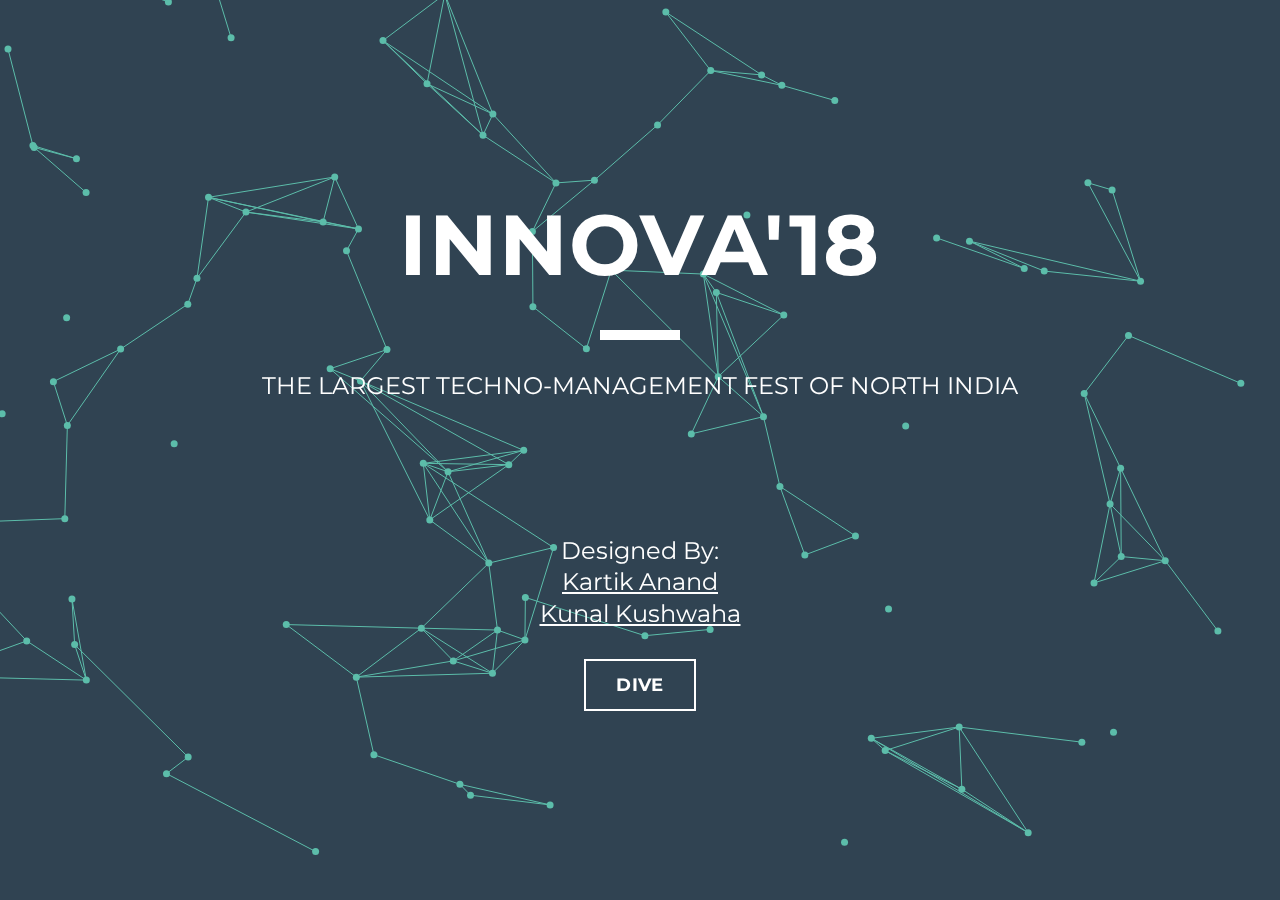
<file: index.html>
<!doctype html>
<html lang="en" class="no-js">
<head>
  <meta charset="UTF-8" />
  <title>INNOVA'18</title>
  <link rel="shortcut icon" href="images/innova-icon.jpg" />
  <meta name="viewport" content="width=device-width, initial-scale=1.0">
  <link rel="stylesheet" href="css1/style.css" />
  <link href='http://fonts.googleapis.com/css?family=Montserrat:400,700' rel='stylesheet' type='text/css'>
  <!-- remember, jQuery is completely optional -->
  <!-- <script type='text/javascript' src='js/jquery-1.11.1.min.js'></script> -->
  <script type='text/javascript' src='js/jquery.particleground.js'></script>
  <script type='text/javascript' src='js/demo.js'></script>
</head>

<body>

<div id="particles">
  <div id="intro">
    <h1>INNOVA'18</h1>
    <p><strong>THE LARGEST TECHNO-MANAGEMENT FEST OF NORTH INDIA</strong></p>
    <br><br><br><br><br>
    <p>Designed By:<br> <a href="https://www.linkedin.com/in/kartik-anand-44323312a/" target="_blank" style="color: #fff;"><strong>Kartik Anand</strong> </a><br> <a href="https://www.linkedin.com/in/kunal-kushwaha-856240119/" target="_blank" style="color: #fff;"><strong>Kunal Kushwaha</strong> </p></p>
    <a href='contents/index.html' class="btn">DIVE</a>
  </div>
</div>



</body>
</html>
</file>
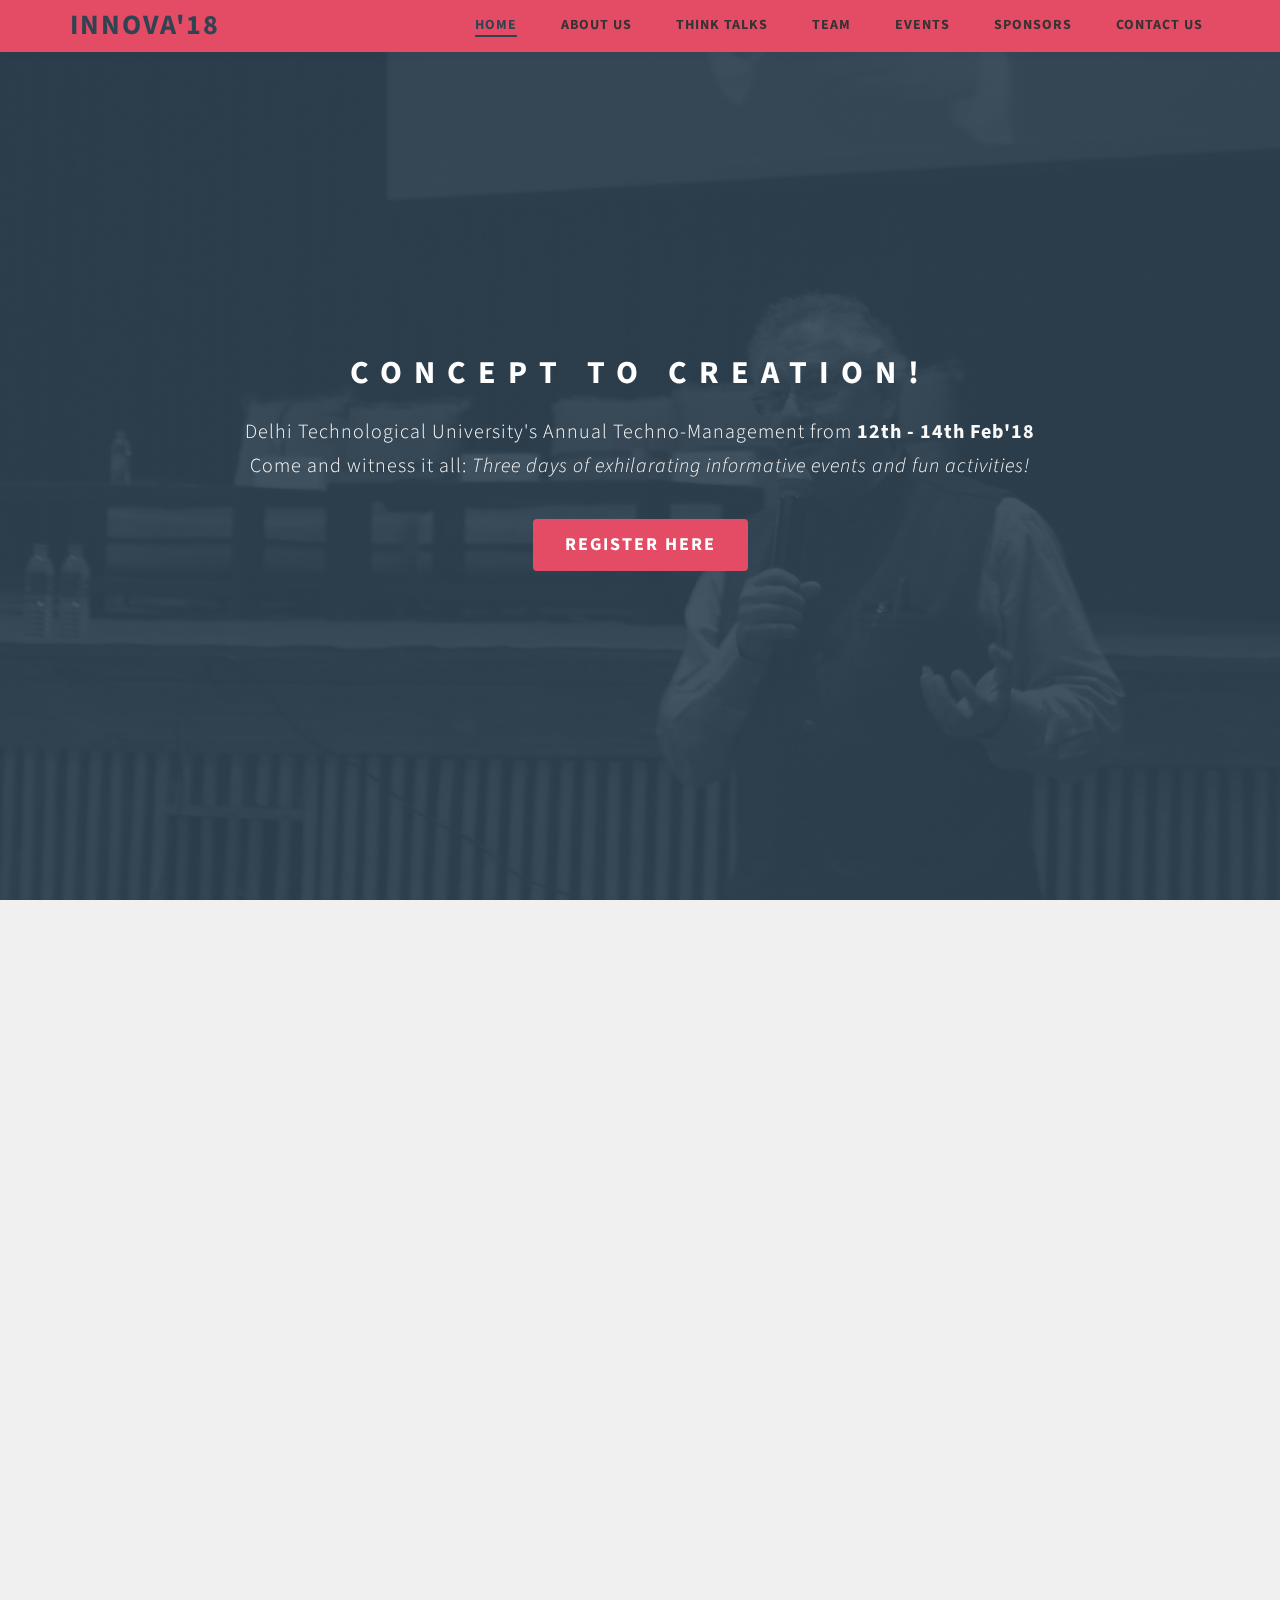
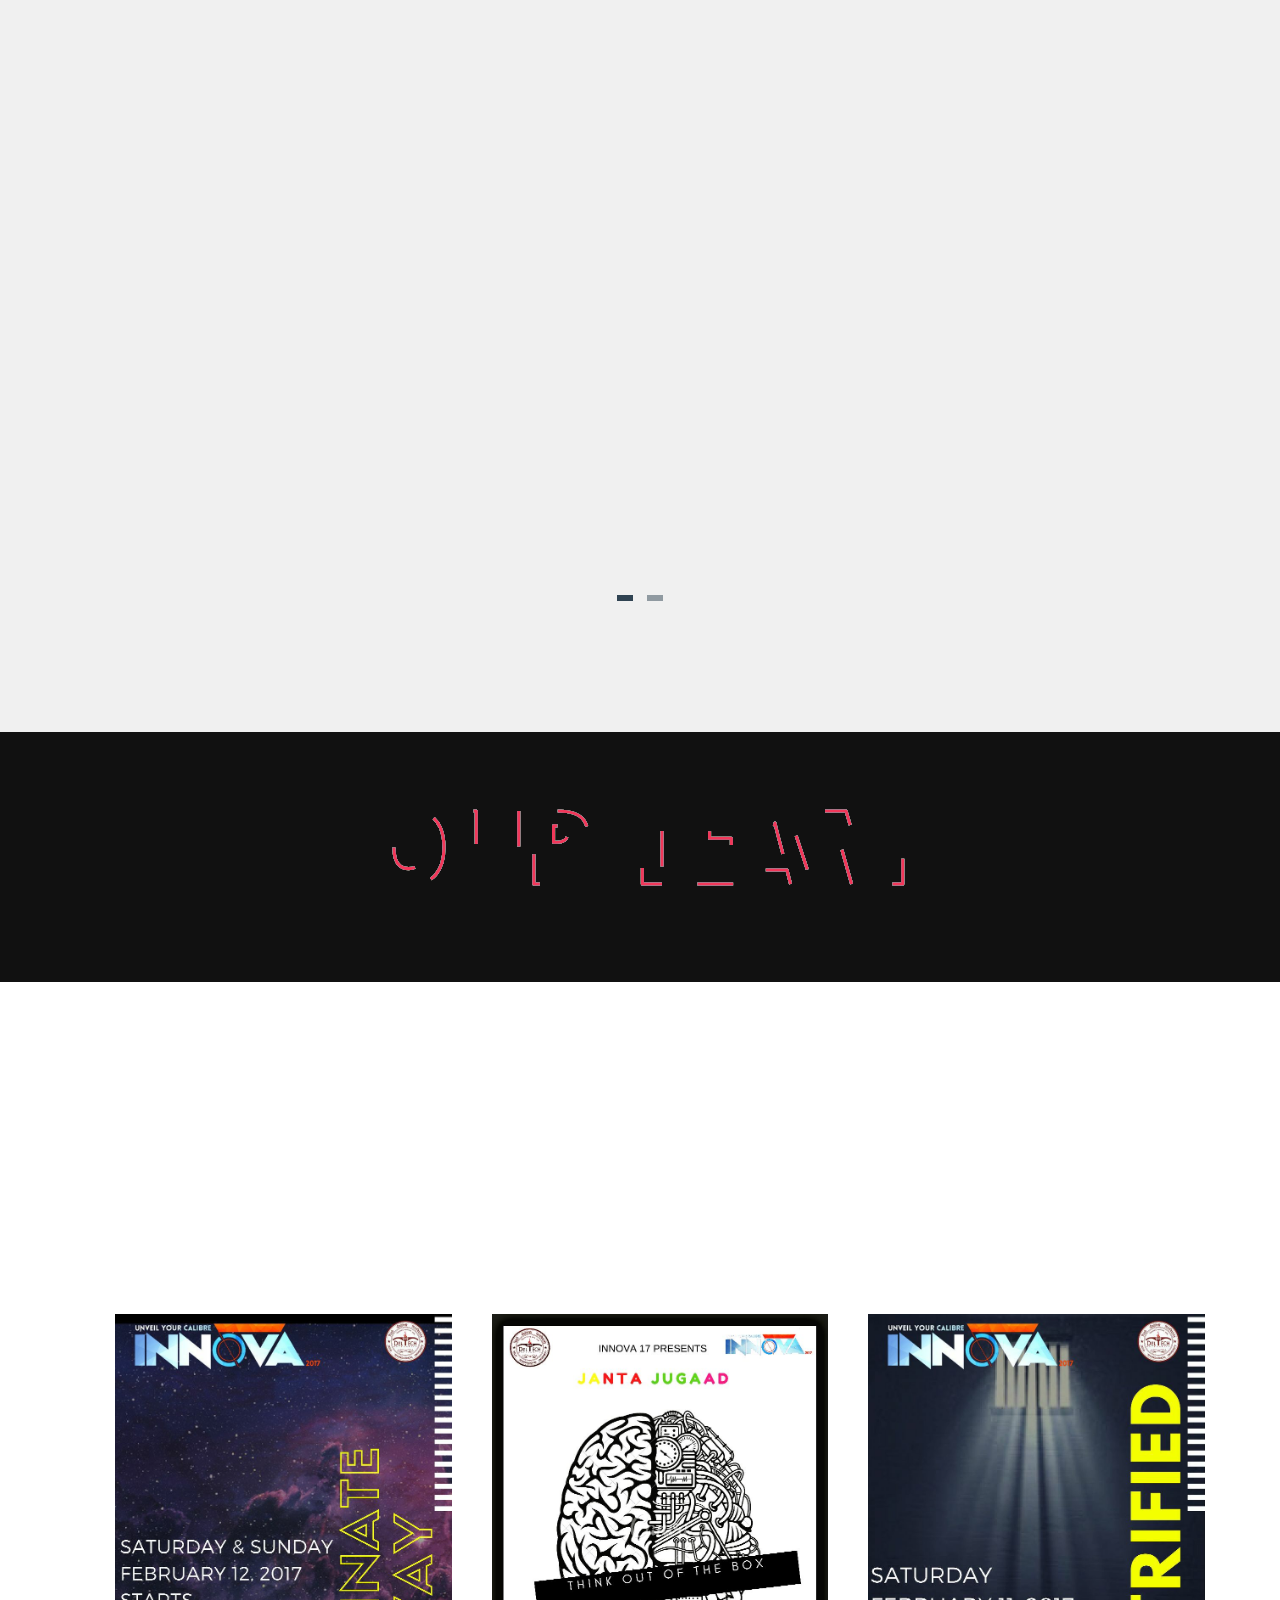
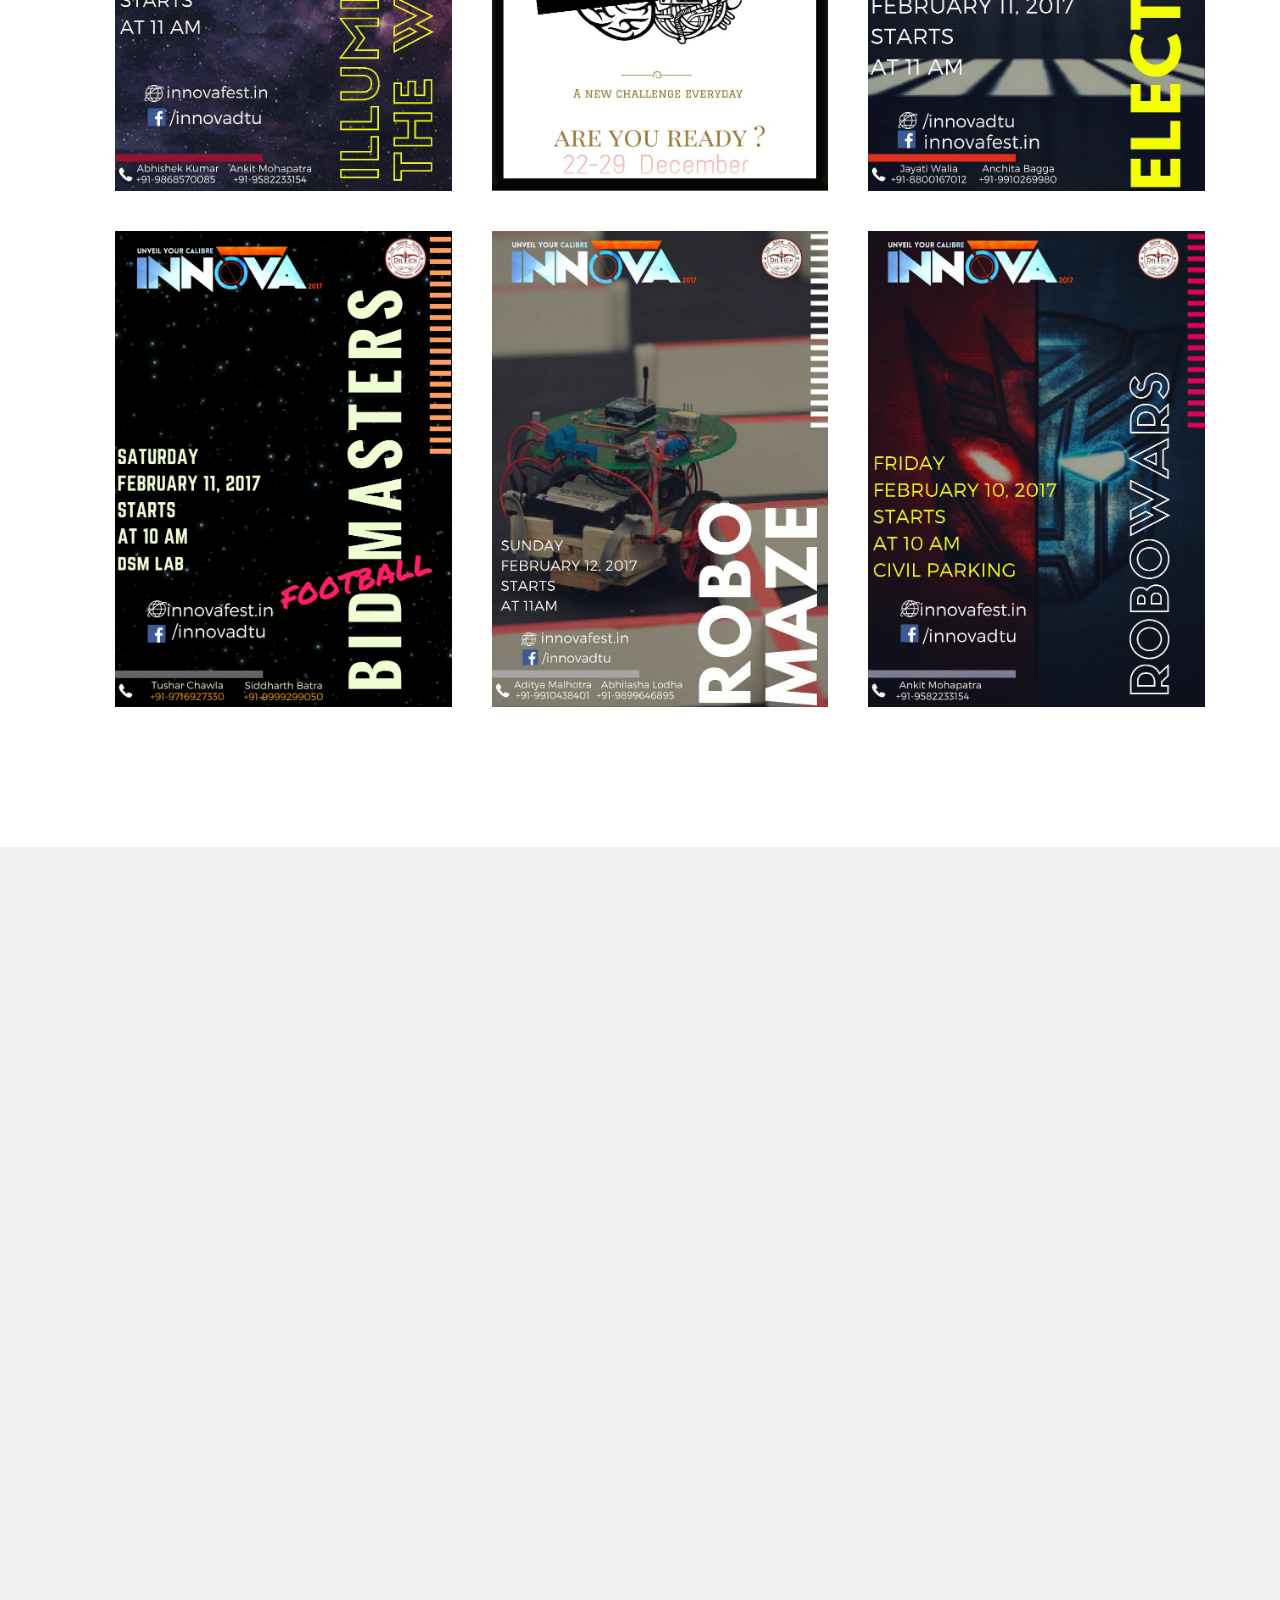
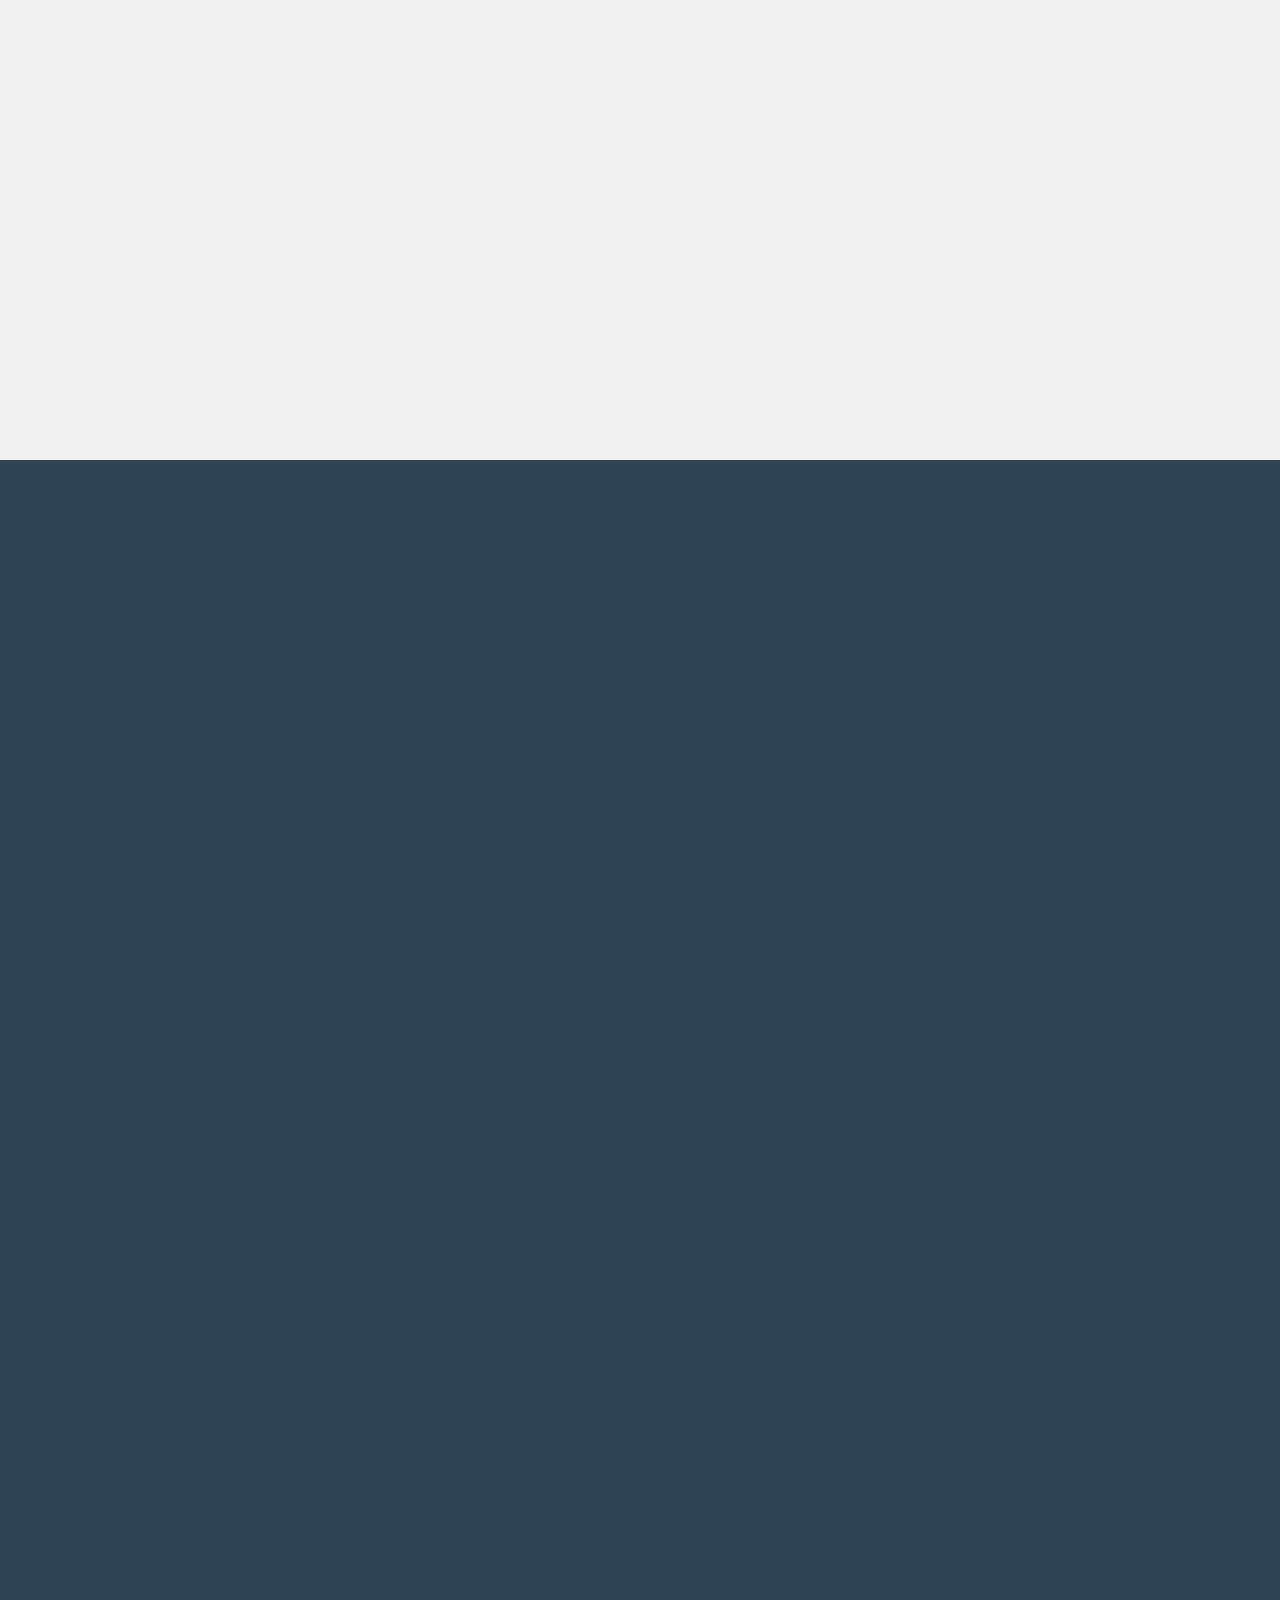
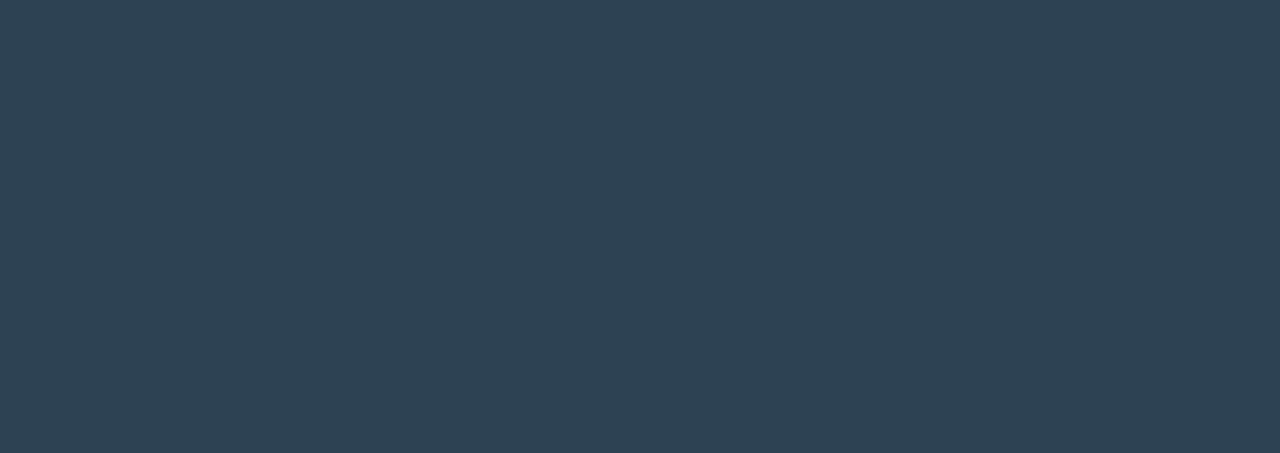
<file: contents/index.html>
<!DOCTYPE html>
<html lang="en">
<head>

	<meta charset="utf-8">
	<meta http-equiv="X-UA-Compatible" content="IE=Edge">
	<meta name="viewport" content="width=device-width, initial-scale=1">
	<meta name="keywords" content="">
	<meta name="description" content="">

	<title>Innova'18</title>
  <link rel="shortcut icon" href="images/innova-icon.jpg" />
	
  <link rel="stylesheet" href="css/bootstrap.min.css">
	<link rel="stylesheet" href="css/animate.min.css">
	<link rel="stylesheet" href="css/font-awesome.min.css">
  	<link rel="stylesheet" href="css/component.css">
	
    <link rel="stylesheet" href="css/owl.theme.css">
	<link rel="stylesheet" href="css/owl.carousel.css">
	<link rel="stylesheet" href="css/vegas.min.css">
	<link rel="stylesheet" href="css/style.css">

	<!-- Google web font  -->
	<link href='https://fonts.googleapis.com/css?family=Source+Sans+Pro:400,700,300' rel='stylesheet' type='text/css'>
	
</head>
<body id="top" data-spy="scroll" data-offset="50" data-target=".navbar-collapse">


<!-- Preloader section -->

<div class="preloader">
     <div class="sk-spinner sk-spinner-pulse"></div>
</div>


<!-- Navigation section  -->

  <div class="navbar navbar-default navbar-fixed-top" role="navigation" style="background-color: #e44c65;">
    <div class="container">

      <div class="navbar-header">
        <button class="navbar-toggle" data-toggle="collapse" data-target=".navbar-collapse">
          <span class="icon icon-bar" style="background-color: #304352;"></span>
          <span class="icon icon-bar" style="background-color: #304352;"></span>
          <span class="icon icon-bar" style="background-color: #304352;"></span>
        </button>
        <a href="index.html" class="navbar-brand smoothScroll">INNOVA'18</a>
      </div>
        <div class="collapse navbar-collapse">
          <ul class="nav navbar-nav navbar-right">
            <li><a href="#top" class="smoothScroll"><span><strong>Home</strong></span></a></li>
            <li><a href="#about" class="smoothScroll"><span><strong>About Us</strong></span></a></li>
            <li><a href="#thinktalks" class="smoothScroll"><span><strong>Think Talks</strong></span></a></li>
            <li><a href="#team" class="smoothScroll"><span><strong>Team</strong></span></a></li>
            <li><a href="#gallery" class="smoothScroll"><span><strong>Events</strong></span></a></li>
            <li><a href="#sponsors" class="smoothScroll"><span><strong>Sponsors</strong></span></a></li>
            <li><a href="#contact" class="smoothScroll"><span><strong>Contact Us</strong></span></a></li>
          </ul>
       </div>

    </div>
  </div>


<!-- Home section -->

<section id="home">
  <div class="overlay"></div>
  <div class="container">
    <div class="row">

      <div class="col-md-offset-1 col-md-10 col-sm-12 wow fadeInUp" data-wow-delay="0.3s">
        <h1 class="wow fadeInUp" data-wow-delay="0.6s"><strong>Concept to Creation!</strong></h1>
        <p class="wow fadeInUp" data-wow-delay="0.9s">Delhi Technological University's Annual Techno-Management from <b>12th - 14th Feb'18</b><br>Come and witness it all: <em>Three days of exhilarating informative events and fun activities!</em></p>
        <a href="#about" class="smoothScroll btn btn-success btn-lg wow fadeInUp" data-wow-delay="1.2s" onclick="location.href='https://docs.google.com/forms/d/e/1FAIpQLSegOyW9RwKHOL_w2AO8EFZEmbY6wMEpA-ZcCjC-5p00TdEsIg/viewform?usp=sf_link'"><strong>REGISTER HERE</strong></a>
      </div>

    </div>
  </div>
</section>

<!-- About section -->

<section id="about">
  <div class="container">
    <div class="row">

      <div class="col-md-9 col-sm-8 wow fadeInUp" data-wow-delay="0.2s">
        <div class="about-thumb">
          <h1><strong>What is INNOVA?</strong></h1>
          <p>The largest college Techno-Management festival in north India, INNOVA hosts a plethora of events like Competitions, Exhibitions, Lectures, Workshops & GamingCentre at the campus of Delhi Technological University in Shahbad Daulatpur, Delhi, India.</p>
        </div>
      </div>

      <div class="col-md-3 col-sm-4 wow fadeInUp about-img" data-wow-delay="0.6s">
        <img src="images/about-img.jpg" class="img-responsive img-circle" alt="About">
      </div>

      <div class="clearfix"></div>

    <section id="thinktalks">
      <div class="col-md-12 col-sm-12 wow fadeInUp" data-wow-delay="0.3s">
        <div class="section-title text-center">
          <h1><strong>Think Talks</strong></h1>
          <h3>Our Guest Lecture Series</h3>
        </div>
      </div>
    </section>

      <!-- think talks carousel -->
      <div id="team-carousel" class="owl-carousel">

      <div class="item col-md-4 col-sm-6 wow fadeInUp" data-wow-delay="0.4s">
        <div class="team-thumb">
          <div class="image-holder">
            <img src="images/hello1.jpg" class="img-responsive img-circle" alt="Mary">
          </div>
          <h2 class="heading">General VK Singh</h2>
          <p class="description">Union Minister Of External Affairs</p>
        </div>
      </div>

      <div class="item col-md-4 col-sm-6 wow fadeInUp" data-wow-delay="0.6s">
        <div class="team-thumb">
          <div class="image-holder">
            <img src="images/hello2.jpg" class="img-responsive img-circle" alt="Jack">
          </div>
          <h2 class="heading">Rakshit Tandon </h2>
          <p class="description">Cyber Security Expert</p>
        </div>
      </div>

      <div class="item col-md-4 col-sm-6 wow fadeInUp" data-wow-delay="0.8s">
        <div class="team-thumb">
          <div class="image-holder">
            <img src="images/hello3.jpg" class="img-responsive img-circle" alt="Linda">
          </div>
          <h2 class="heading">Sarvesh Aggarwal</h2>
          <p class="description">Founder & Ceo Internshala</p>
        </div>
      </div>

      <div class="item col-md-4 col-sm-6 wow fadeInUp" data-wow-delay="0.8s">
        <div class="team-thumb">
          <div class="image-holder">
            <img src="images/hello4.jpg" class="img-responsive img-circle" alt="Sandy">
          </div>
          <h2 class="heading">Varun Pruthi</h2>
          <p class="description">Social Activist and Youtuber</p>
        </div>
      </div>

      <div class="item col-md-4 col-sm-6 wow fadeInUp" data-wow-delay="0.8s">
        <div class="team-thumb">
          <div class="image-holder">
            <img src="images/hello5.jpg" class="img-responsive img-circle" alt="Lukia">
          </div>
          <h2 class="heading">Diwakar Vaish</h2>
          <p class="description">Indian Robotics Researcher</p>
        </div>
      </div>

      <div class="item col-md-4 col-sm-6 wow fadeInUp" data-wow-delay="0.8s">
        <div class="team-thumb">
          <div class="image-holder">
            <img src="images/lion.jpg" class="img-responsive img-circle" alt="George">
          </div>
          <h2 class="heading">Durjoy Dutta </h2>
          <p class="description">Well Renowned Author and DTU Alumni</p>
        </div>
      </div>

      
      </div>
      <!-- end think talks carousel -->

    </div>
  </div>
</section>


<section id="team"></section>

<!-- innova running -->
<div style="background-image: none; background-color: black; height: 250px;" >
    <iframe frameborder="0"  src="animated.html" width="100%" scrolling="no" height="250px"></iframe>
</div>

<!-- innova running ends -->

<!-- Gallery section -->

<section id="gallery">
  <div class="container">
    <div class="row">

      <div class="col-md-offset-2 col-md-8 col-sm-12 wow fadeInUp" data-wow-delay="0.3s">
        <div class="section-title">
          <h1><strong>EVENTS</strong></h1>
          <p>Come and witness the Best Events</p>
        </div>
      </div>

      <ul class="grid cs-style-4">
        <li class="col-md-4 col-sm-4">
          <figure>
            <div><img src="images/e3.jpg" alt="image 1"></div>
            <figcaption>
              <h1>Event Info</h1>
              <small>Coming Soon</small>
              <a href="#">Read More</a>
            </figcaption>
          </figure>
        </li>

        <li class="col-md-4 col-sm-4">
          <figure>
            <div><img src="images/e1.jpg" alt="image 2"></div>
            <figcaption>
              <h1>Event Info</h1>
              <small>Coming Soon</small>
              <a href="#">Details</a>
            </figcaption>
          </figure>
        </li>

        <li class="col-md-4 col-sm-4">
          <figure>
            <div><img src="images/e2.jpg" alt="image 3"></div>
            <figcaption>
              <h1>Event Info</h1>
              <small>Coming Soon.</small>
              <a href="#">Learn More</a>
            </figcaption>
          </figure>
        </li>

        <li class="col-md-4 col-sm-4">
          <figure>
            <div><img src="images/098.jpg" alt="image 4"></div>
            <figcaption>
              <h1>Event Info</h1>
              <small>Coming Soon.</small>
              <a href="#">Full Post</a>
            </figcaption>
          </figure>
        </li>

        <li class="col-md-4 col-sm-4">
          <figure>
            <div><img src="images/0000.jpg" alt="image 4"></div>
            <figcaption>
              <h1>Event Info</h1>
              <small>Coming Soon.</small>
              <a href="#">Full Post</a>
            </figcaption>
          </figure>
        </li>

        <li class="col-md-4 col-sm-4">
          <figure>
            <div><img src="images/09.jpg" alt="image 4"></div>
            <figcaption>
              <h1>Event Info</h1>
              <small>Coming Soon.</small>
              <a href="#">Full Post</a>
            </figcaption>
          </figure>
        </li>
      </ul>

    </div>
  </div>
</section>

<!--sponsors section-->
<section id="about">
  <div class="container">
    <div class="row">
      <div class="clearfix"></div>
    <section id="sponsors">
      <div class="col-md-12 col-sm-12 wow fadeInUp" data-wow-delay="0.3s">
        <div class="section-title text-center" style="padding-top: 0px; padding-bottom: 0px;">
          <h1><strong>OUR SPONSORS</strong></h1>
          <h3><img src="img/sponsors.jpg"></h3>
        </div>
      </div>
    </section>
    </div>
  </div>
	<div class="container">
    <div class="row">
      <div class="clearfix"></div>
    <section id="sponsors">
      <div class="col-md-12 col-sm-12 wow fadeInUp" data-wow-delay="0.3s">
        <div class="section-title text-center" style="padding-top: 0px; padding-bottom: 0px;">
          <h1><strong>ASSOCIATE SPONSORS</strong></h1>
          <h3><img src="img/associate.png"></h3>
        </div>
      </div>
    </section>
    </div>
  </div>
</section>

<!-- Contact section -->

<section id="contact">
  <div class="container">
    <div class="row">

       <div class="col-md-offset-1 col-md-10 col-sm-12">

        <div class="col-lg-offset-1 col-lg-10 section-title wow fadeInUp" data-wow-delay="0.4s">
          <h1><strong>Contact Us</strong></h1>
          <p>Feel Free to Contact Us </p>
          <iframe src="https://docs.google.com/forms/d/e/1FAIpQLSc0r_x3cY9vvS4z4pWF8zoM-UWJo7dmoDJEJct4Adbh9qFG4g/viewform?embedded=true" width="800" height="900" frameborder="0" marginheight="0" marginwidth="0">Loading...</iframe>
        </div>

      

      </div>

    </div>
  </div>
</section>


<!-- Footer section -->

<footer>
	<div class="container">
    
		<div class="row">

			<div class="col-md-12 col-sm-12">
            
                <ul class="social-icon"> 
                    <li><a href="https://www.facebook.com/innovadtu/" class="fa fa-facebook wow fadeInUp" data-wow-delay="0.2s" target="_blank"></a></li>
                    <li><a href="https://www.instagram.com/innovadtu2018/" class="fa fa-instagram wow fadeInUp" data-wow-delay="0.8s" target="_blank"></a></li>
                </ul>

				<p class="wow fadeInUp"  data-wow-delay="1s" >Copyright &copy; 2018 <a href="https://www.facebook.com/innovadtu/" target="_blank"><strong>Innova,DTU</strong></a><br> 
                Designed with <a href="https://www.facebook.com/kartik.anand.393" target="_blank"><i class="fa fa-heart" aria-hidden="true"></i></a> By: <a href="https://www.linkedin.com/in/kartik-anand-44323312a/" target="_blank"><strong>Kartik Anand & </strong> </a> <a href="https://www.linkedin.com/in/kunal-kushwaha-856240119/" target="_blank"><strong>Kunal Kushwaha</strong> </p>
                
			</div>
			
		</div>
        
	</div>
</footer>

<!-- Back top -->
<a href="#" class="go-top"><i class="fa fa-angle-up"></i></a>

<!-- Javascript  -->
<script src="js/jquery.js"></script>
<script src="js/bootstrap.min.js"></script>
<script src="js/vegas.min.js"></script>
<script src="js/modernizr.custom.js"></script>
<script src="js/toucheffects.js"></script>
<script src="js/owl.carousel.min.js"></script>
<script src="js/smoothscroll.js"></script>
<script src="js/wow.min.js"></script>
<script src="js/custom.js"></script>

</body>
</html>
</file>
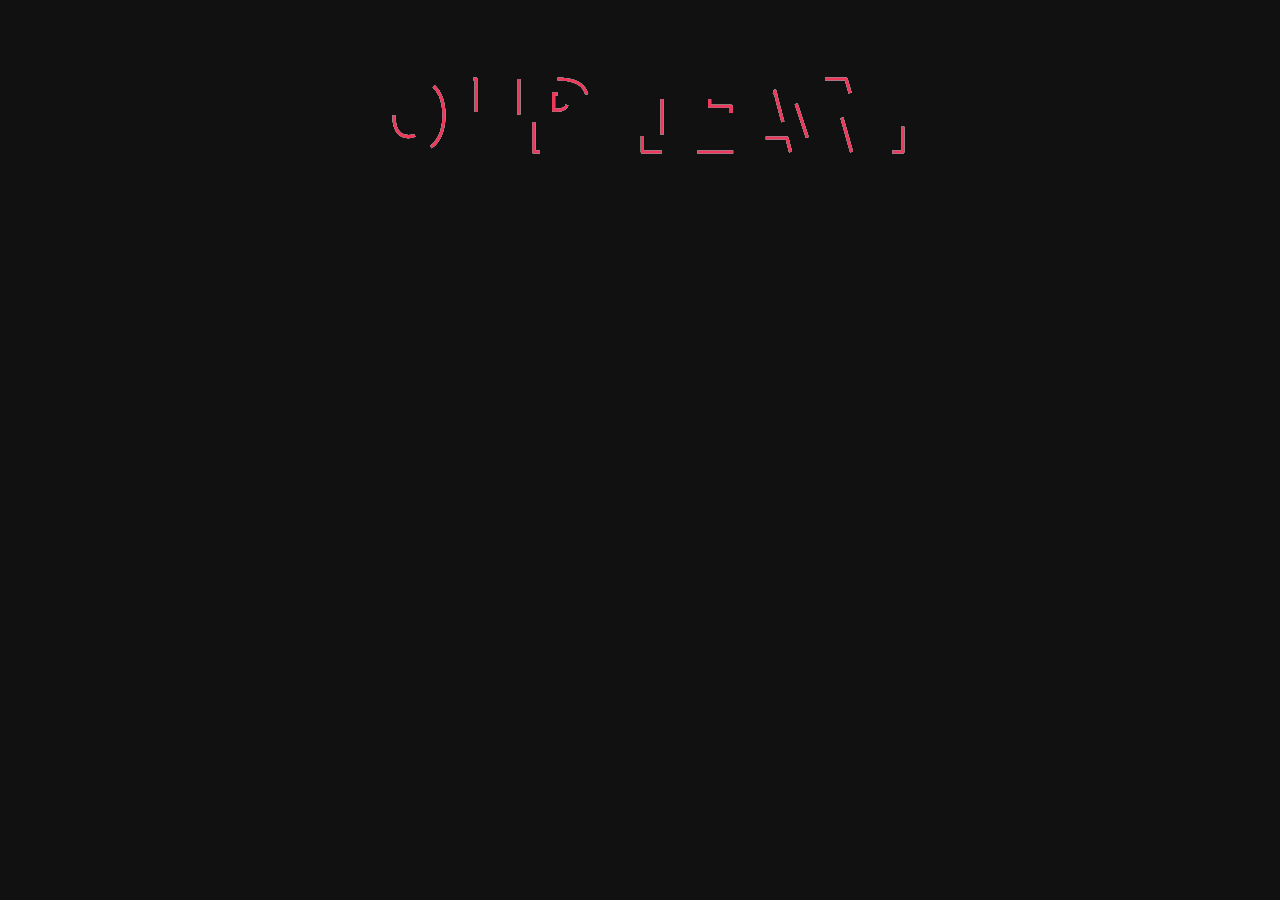
<file: contents/animated.html>
<!DOCTYPE html>
<html lang="en" class="no-js">

<head>
    <title>(INNOVA) Text Fills</title>
    <!-- <link rel="shortcut icon" href="../favicon.ico"> -->
    <link rel="stylesheet" type="text/css" href="css/normalize.css" />
    <link rel="stylesheet" type="text/css" href="css/demo.css" />
    <link rel="stylesheet" type="text/css" href="css/style12.css" />
</head>

<body >
    <a href="team.html" target="_parent">
        <!-- <div class="container"> -->
            <div class="content">
                <svg viewBox="0 0 1200 400" style="padding: 15px">
                    <!-- Symbol -->
                    <symbol id="s-text">
                        <text style="font-size:200px; padding: 500px " text-anchor="middle" x="50%" y="50%" dy=".35em">
                            OUR TEAM
                        </text>
                    </symbol>
                    <!-- Duplicate symbols -->
                    <use xlink:href="#s-text" class="text"></use>
                    <use xlink:href="#s-text" class="text"></use>
                    <use xlink:href="#s-text" class="text"></use>
                    <use xlink:href="#s-text" class="text"></use>
                    <use xlink:href="#s-text" class="text"></use>
                </svg>
            </div>
            <!-- Related demos -->
        <!-- </div> -->
        <!-- /container -->
    </a>
</body>

</html>
</file>
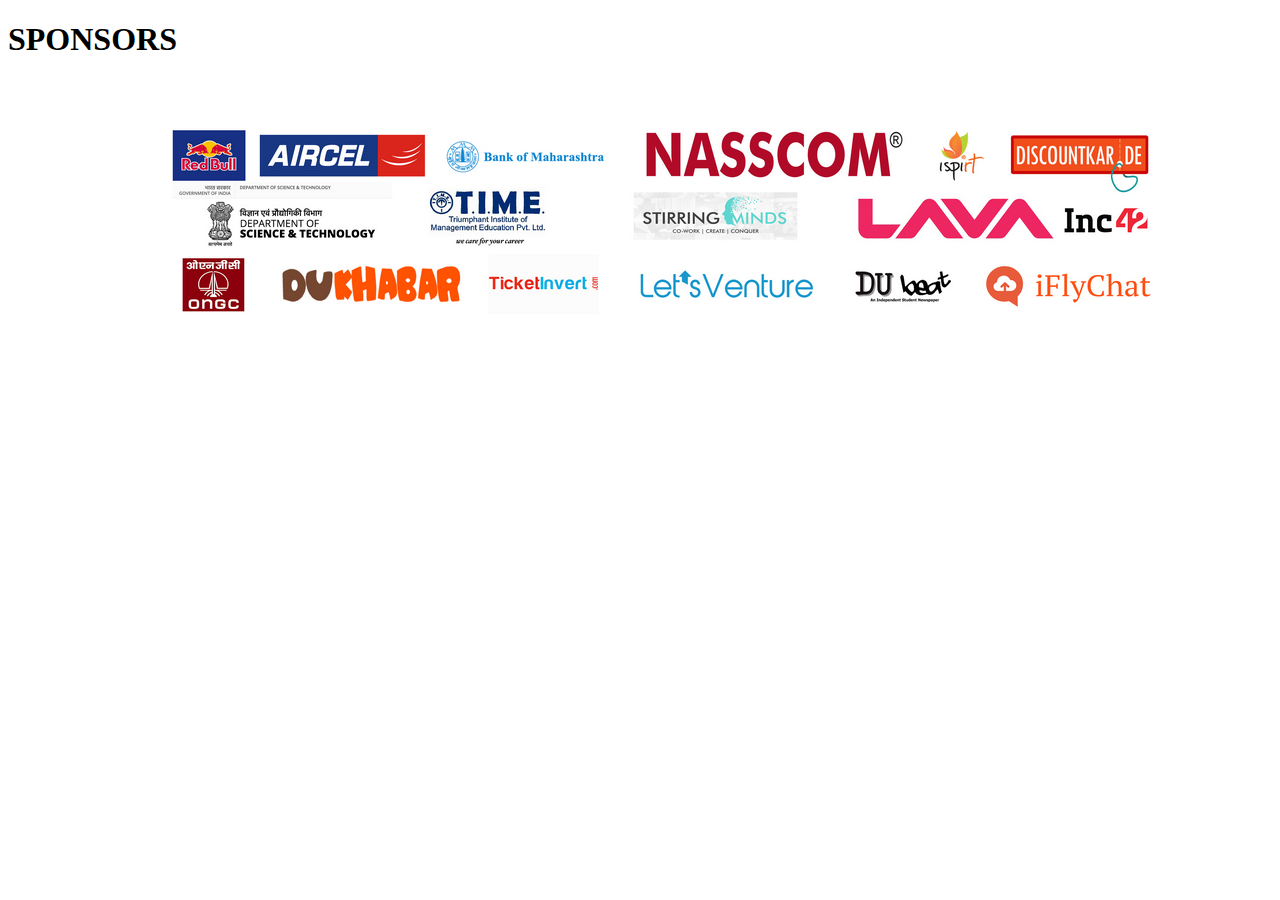
<file: contents/sponsors.html>
<!DOCTYPE html>
<html>
<head>
	<title>Sponsors</title>
</head>
<body>
<link rel="stylesheet" type="text/css" href="css/sponsors.css">
<div class="col-md-12 col-sm-12 wow fadeInUp" data-wow-delay="0.3s">
        <div class="section-title text-center">
          <h1>SPONSORS</h1>
        </div>
</div>
<section id="fh5co-features" style="padding-bottom: 90px;">
			<div class="container">
				<div class="row text-center row-bottom-padded-md">
					<div class="col-md-8 col-md-offset-2" style="margin-left: auto;width:inherit;">
					<!-- <h2 class="fh5co-lead animate-box fadeInUp animated" style="margin-left: 40px;">PAST SPONSORS</h2> -->
						<figure class="fh5co-devices animate-box fadeInUp animated"><img src="img/spon.png" alt="Free HTML5 Bootstrap Template" style="margin-top: 40px;max-width: 100%;padding-left: 10%;" class="img-responsive"></figure>
					</div>
				</div>
			</div>
</section>
</body>
</html>
</file>
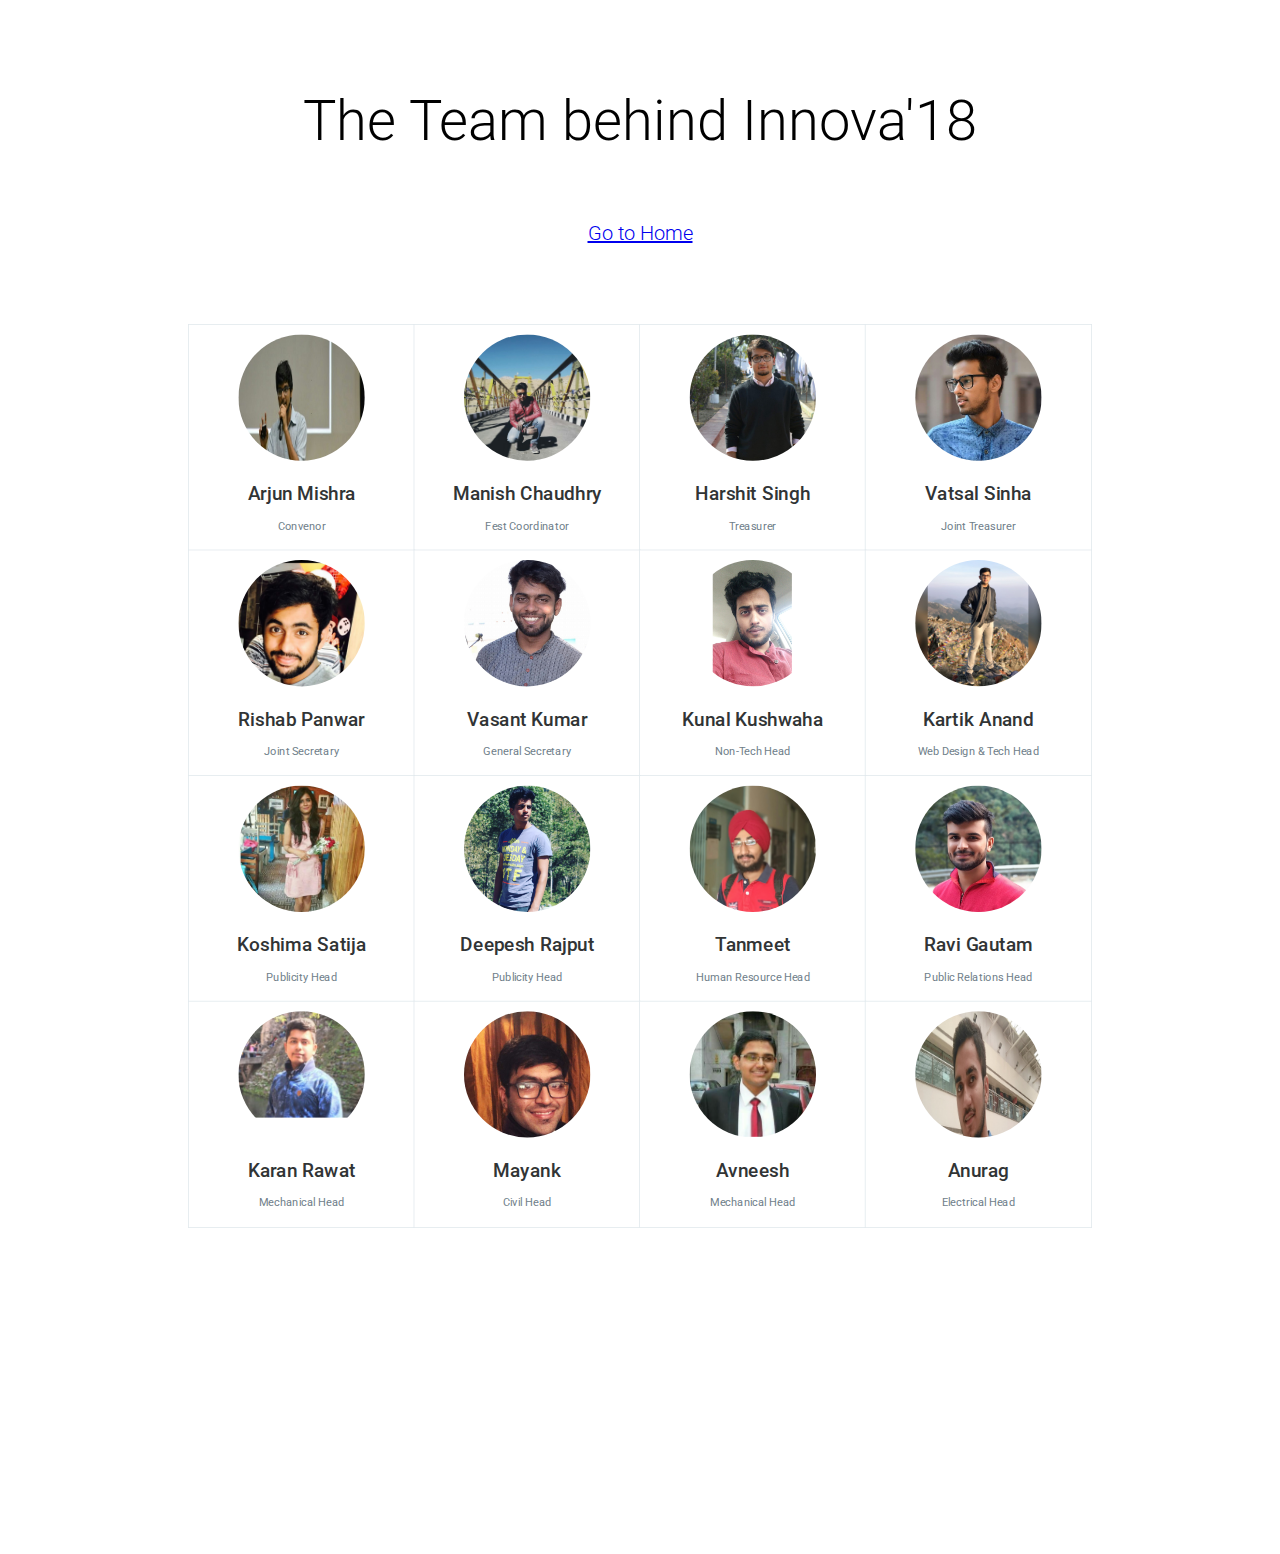
<file: contents/team.html>
<html>
<head>
  <link rel="stylesheet" href="css/styleforteam.css">
  <meta name="viewport" content="width=device-width, initial-scale=1, maximum-scale=1">

</head>

<body>
  <div class="at-section">
    <div class="at-section__title" style="margin-top:100px;">The Team behind Innova'18</div>
    <div class="at-section__title" style="font-size: 20px;"><a href="index.html">Go to Home</a></div>
</div>

  <div class="container" style="margin-top:0px;">
    <div class="at-section">
    </div>
    <div class="at-grid" data-column="4">
      <div class="at-column">
        <div class="at-user">
          <div class="at-user__avatar"><img src="PhotosCouncil/1.jpeg"></div>
          <div class="at-user__name"> Arjun Mishra </div>
          <div class="at-user__title">Convenor</div>
      </div>
      </div>
      <div class="at-column">
        <div class="at-user">
          <div class="at-user__avatar"><img src="PhotosCouncil/7.jpg"></div>
          <div class="at-user__name"> Manish Chaudhry </div>
          <div class="at-user__title"> Fest Coordinator </div>
      </div>
      </div>

<div class="at-column">
  <div class="at-user">
    <div class="at-user__avatar"><img src="PhotosCouncil/10.jpg"></div>
    <div class="at-user__name"> Harshit Singh </div>
    <div class="at-user__title"> Treasurer </div>
</div>
</div>
<div class="at-column">
  <div class="at-user">
    <div class="at-user__avatar"><img src="PhotosCouncil/12.jpg"></div>
    <div class="at-user__name"> Vatsal Sinha  </div>
    <div class="at-user__title"> Joint Treasurer </div>
</div>
</div>

<div class="at-column">
  <div class="at-user">
    <div class="at-user__avatar"><img src="PhotosCouncil/00.jpg"></div>
    <div class="at-user__name"> Rishab Panwar </div>
    <div class="at-user__title"> Joint Secretary </div>
</div>
</div>
<div class="at-column">
  <div class="at-user">
    <div class="at-user__avatar"><img src="PhotosCouncil/122.jpg"></div>
    <div class="at-user__name"> Vasant Kumar  </div>
    <div class="at-user__title"> General Secretary </div>
</div>
</div>
<div class="at-column">
  <div class="at-user">
    <div class="at-user__avatar"><img src=PhotosCouncil/23.jpg></div>
    <div class="at-user__name"> Kunal Kushwaha </div>
    <div class="at-user__title"> Non-Tech Head </div>
</div>
</div>
<div class="at-column">
  <div class="at-user">
    <div class="at-user__avatar"><img src="PhotosCouncil/123.jpg"></div>
    <div class="at-user__name"> Kartik Anand </div>
    <div class="at-user__title"> Web Design & Tech Head </div>
</div>
</div>
<div class="at-column">
  <div class="at-user">
    <div class="at-user__avatar"><img src="PhotosCouncil/4.jpg"></div>
    <div class="at-user__name"> Koshima Satija  </div>
    <div class="at-user__title"> Publicity Head </div>
</div>
</div>
<div class="at-column">
  <div class="at-user">
    <div class="at-user__avatar"><img src="PhotosCouncil/6.jpg"></div>
    <div class="at-user__name"> Deepesh Rajput</div>
    <div class="at-user__title"> Publicity Head </div>
</div>
</div>
<div class="at-column">
  <div class="at-user">
    <div class="at-user__avatar"><img src="PhotosCouncil/3.jpg"></div>
    <div class="at-user__name"> Tanmeet </div>
    <div class="at-user__title"> Human Resource Head </div>
</div>
</div>
<div class="at-column">
  <div class="at-user">
    <div class="at-user__avatar"><img src="PhotosCouncil/0.jpg"></div>
    <div class="at-user__name"> Ravi Gautam </div>
    <div class="at-user__title"> Public Relations Head</div>
</div>
</div>
<div class="at-column">
  <div class="at-user">
    <div class="at-user__avatar"><img src="PhotosCouncil/9.jpg"></div>
    <div class="at-user__name"> Karan Rawat </div>
    <div class="at-user__title"> Mechanical Head </div>
</div>
</div>
<div class="at-column">
  <div class="at-user">
    <div class="at-user__avatar"><img src="PhotosCouncil/2.jpg"></div>
    <div class="at-user__name"> Mayank</div>
    <div class="at-user__title"> Civil Head </div>
</div>
</div>



<div class="at-column">
  <div class="at-user">
    <div class="at-user__avatar"><img src="PhotosCouncil/900.jpeg"></div>
    <div class="at-user__name"> Avneesh </div>
    <div class="at-user__title"> Mechanical Head </div>
</div>
</div>
<div class="at-column">
  <div class="at-user">
    <div class="at-user__avatar"><img src="PhotosCouncil/211.jpg"></div>
    <div class="at-user__name"> Anurag </div>
    <div class="at-user__title"> Electrical Head </div>
</div>
</div>

 </div>
  </div>
</body>
</html>
</file>
<file: contents/css/component.css>
.grid {
	margin: 0 auto;
	list-style: none;
	text-align: center;
}

.grid li {
	display: inline-block;
	margin: 0;
	padding: 20px;
	text-align: left;
	position: relative;
}

.grid figure {
	margin: 0;
	position: relative;
}

.grid figure img {
	width: 100%;
	max-width: 100%;
	display: block;
	position: relative;
}

.grid figcaption {
	position: absolute;
	top: 0;
	left: 0;
	padding: 42px 22px;
	background: #304352;
	color: #ed4e6e;
}

.grid figcaption h1 {
	font-size: 1.6rem;
	line-height: 2.2rem;
	margin: 0;
	padding-bottom: 12px;
	color: #fff;
}

.grid figcaption small {
	font-size: 16px;
	letter-spacing: 1px;
}

.grid figcaption a {
	text-align: center;
	padding: 5px 10px;
	border-radius: 2px;
	display: inline-block;
	background: #e44c65;
	color: #fff;
}

/* Caption Style 4 */
.cs-style-4 li {
	-webkit-perspective: 1700px;
	-moz-perspective: 1700px;
	perspective: 1700px;
	-webkit-perspective-origin: 0 50%;
	-moz-perspective-origin: 0 50%;
	perspective-origin: 0 50%;
}

.cs-style-4 figure {
	-webkit-transform-style: preserve-3d;
	-moz-transform-style: preserve-3d;
	transform-style: preserve-3d;
}

.cs-style-4 figure > div {
	overflow: hidden;
}

.cs-style-4 figure img {
	-webkit-transition: -webkit-transform 0.4s;
	-moz-transition: -moz-transform 0.4s;
	transition: transform 0.4s;
}

.no-touch .cs-style-4 figure:hover img,
.cs-style-4 figure.cs-hover img {
	-webkit-transform: translateX(25%);
	-moz-transform: translateX(25%);
	-ms-transform: translateX(25%);
	transform: translateX(25%);
}

.cs-style-4 figcaption {
	height: 100%;
	width: 50%;
	opacity: 0;
	-webkit-backface-visibility: hidden;
	-moz-backface-visibility: hidden;
	backface-visibility: hidden;
	-webkit-transform-origin: 0 0;
	-moz-transform-origin: 0 0;
	transform-origin: 0 0;
	-webkit-transform: rotateY(-90deg);
	-moz-transform: rotateY(-90deg);
	transform: rotateY(-90deg);
	-webkit-transition: -webkit-transform 0.4s, opacity 0.1s 0.3s;
	-moz-transition: -moz-transform 0.4s, opacity 0.1s 0.3s;
	transition: transform 0.4s, opacity 0.1s 0.3s;
}

.no-touch .cs-style-4 figure:hover figcaption,
.cs-style-4 figure.cs-hover figcaption {
	opacity: 1;
	-webkit-transform: rotateY(0deg);
	-moz-transform: rotateY(0deg);
	transform: rotateY(0deg);
	-webkit-transition: -webkit-transform 0.4s, opacity 0.1s;
	-moz-transition: -moz-transform 0.4s, opacity 0.1s;
	transition: transform 0.4s, opacity 0.1s;
}

.cs-style-4 figcaption a {
	position: absolute;
	bottom: 20px;
	right: 20px;
}

@media (max-width: 980px) {
	.grid figcaption h1 {
		font-size: 1rem;
		line-height: 1.6rem;
	}
	.grid figcaption {
		padding: 22px 18px;
	}
}

@media screen and (max-width: 31.5em) {
	.grid {
		padding: 10px 10px 100px 10px;
	}
	.grid li {
		width: 100%;
		min-width: 300px;
	}
}
</file>
<file: contents/css/style.css>
/* Body 
------------------------------------- */
body {
    background: #ffffff;   
    font-family: 'Source Sans Pro', sans-serif;
    font-style: normal;
    font-weight: 300;
    position: relative;
}

html,body {
  width: 100%;
  overflow-x: hidden;
}

html {
  font-size: 100%;
}


/*---------------------------------------
    Typorgraphy              
-----------------------------------------*/

h1,h2,h3,h4 {
  font-weight: 300;
}

h1 {
  font-size: 2rem;
  line-height: 3rem;
  letter-spacing: 12px;
  text-transform: uppercase;
  padding-bottom: 8px;
}

h2 {
  color: #e44c65;
  font-size: 1.2rem;
  font-weight: bold;
  letter-spacing: 4px;
  text-transform: uppercase;
}

h3 {
  font-size: 14px;
  text-transform: uppercase;
  letter-spacing: 4px;
}

p {
  color: #888;
  font-size: 20px;
  letter-spacing: 1px;
  line-height: 34px;
}

#home p,
#contact p, footer p {
  color: #f9f9f9;
}

.btn {
  border:none;
  border-radius: 4px;
  transition: all 0.4s ease-in-out;
}

.btn:focus {
  background: #e44c65;
  border-color: transparent;
}

.btn-success {
  background: #e44c65;
  font-weight: 300;
  letter-spacing: 2px;
  padding: 14px 32px;
  margin-top: 26px;
}

.btn-success:hover {
  background: #222;
}

a {
  color: #e44c65;
  -webkit-transition: 0.5s;
  -o-transition: 0.5s;
  transition: 0.5s;
  text-decoration: none !important;
}
a:hover, a:active, a:focus {
  color: #e44c65;
  outline: none;
}

* {
  -webkit-box-sizing: border-box;
  -moz-box-sizing: border-box;
  box-sizing: border-box;
}

*:before,
*:after {
  -webkit-box-sizing: border-box;
  -moz-box-sizing: border-box;
  box-sizing: border-box;
}



/*---------------------------------------
    All Section style              
-----------------------------------------*/

.section-title {
  padding-bottom: 62px;
}

#about .section-title {
  padding-top: 82px;
}

#about .section-title h1 {
  margin-bottom: 0px;
  padding-bottom: 0px;
}

#about,
#gallery,
#contact {
  padding-top: 120px;
  padding-bottom: 120px;
  position: relative;
}

#gallery,
#contact, footer {
  text-align: center;
}

.overlay {
  background: #304352;
  opacity: 0.9;
  position: absolute;
  width: 100%;
  height: 100vh;
  top: 0;
  left: 0;
  right: 0;
}



/*---------------------------------------
    Pre Loader Style              
-----------------------------------------*/

.preloader {
    position: fixed;
    top: 0;
    left: 0;
    width: 100%;
    height: 100%;
    z-index: 99999;
    display: flex;
    flex-flow: row nowrap;
    justify-content: center;
    align-items: center;
    background: none repeat scroll 0 0 #fff;
}

.sk-spinner-pulse {
  width: 60px;
  height: 60px;
  background-color: #e44c65;
  border-radius: 100%;
  margin: 40px auto;
  -webkit-animation: sk-pulseScaleOut 1s infinite ease-in-out;
          animation: sk-pulseScaleOut 1s infinite ease-in-out; }

@-webkit-keyframes sk-pulseScaleOut {
  0% {
    -webkit-transform: scale(0);
            transform: scale(0); }
  100% {
    -webkit-transform: scale(1);
            transform: scale(1);
    opacity: 0; } }

@keyframes sk-pulseScaleOut {
  0% {
    -webkit-transform: scale(0);
            transform: scale(0); }
  100% {
    -webkit-transform: scale(1);
            transform: scale(1);
    opacity: 0; } }



/*---------------------------------------
    Main Navigation             
-----------------------------------------*/

.navbar-default {
  background: #ffffff;
  box-shadow: 0px 2px 8px 0px rgba(50, 50, 50, 0.04);
  border: none;
  margin-bottom: 0px !important;
}

.navbar-default .navbar-brand {
  color: #304352;
  font-size: 28px;
  font-weight: bold;
  letter-spacing: 2px;
  margin: 0;
}

.navbar-default .navbar-nav li a {
    color: #333;
    font-size: 14px;
    font-weight: 300;
    letter-spacing: 1px;
    text-transform: uppercase;
    -webkit-transition: all 0.4s ease-in-out;
    transition: all 0.4s ease-in-out;
    padding-right: 22px;
    padding-left: 22px;
}

.navbar-default .navbar-nav li a span {
  position: relative;
  display: block;
  padding-bottom: 2px;
}

.navbar-default .navbar-nav li a span:before {
  content: "";
  position: absolute;
  width: 100%;
  height: 2px;
  bottom: 0;
  left: 0;
  background-color: rgba(255, 255, 255, 0.5);
  visibility: hidden;
  -webkit-transform: scaleX(0);
  -moz-transform: scaleX(0);
  -ms-transform: scaleX(0);
  -o-transform: scaleX(0);
  transform: scaleX(0);
  -webkit-transition: all 0.3s ease-in-out 0s;
  -moz-transition: all 0.3s ease-in-out 0s;
  -ms-transition: all 0.3s ease-in-out 0s;
  -o-transition: all 0.3s ease-in-out 0s;
  transition: all 0.3s ease-in-out 0s;
}

.navbar-default .navbar-nav li a:hover span:before {
  visibility: visible;
  -webkit-transform: scaleX(1);
  -moz-transform: scaleX(1);
  -ms-transform: scaleX(1);
  -o-transform: scaleX(1);
  transform: scaleX(1);
}

.navbar-default .navbar-nav li.active a span:before {
  visibility: visible;
  -webkit-transform: scaleX(1);
  transform: scaleX(1);
  background-color: #304352;
}

.navbar-default .navbar-nav > li a:hover {
    color: #304352 !important;
}

.navbar-default .navbar-nav > li > a:hover,
.navbar-default .navbar-nav > li > a:focus {
    color: #777;
    background-color: transparent;
}

.navbar-default .navbar-nav > .active > a,
.navbar-default .navbar-nav > .active > a:hover,
.navbar-default .navbar-nav > .active > a:focus {
    color: #304352;
    background-color: transparent;
}

.navbar-default .navbar-toggle {
     border: none;
     padding-top: 10px;
  }

.navbar-default .navbar-toggle .icon-bar {
    border-color: transparent;
  }

.navbar-default .navbar-toggle:hover,
.navbar-default .navbar-toggle:focus { 
  background-color: transparent;
}

@media screen and (max-width: 768px) {
  
  .navbar-default .navbar-nav li a span:before {
    background: transparent !important;
  }
  .navbar-default .navbar-nav li.active a {
    background: transparent;
    background: none;
    color: #304352 !important;
  }
  .navbar-default .navbar-nav li.active a span:before {
    visibility: visible;
    -webkit-transform: scaleX(1);
    transform: scaleX(1);
  }
}



/*---------------------------------------
    Home Section              
-----------------------------------------*/

#home {
  display: -webkit-box;
  display: -webkit-flex;
  display: -ms-flexbox;
  display: flex;
  -webkit-box-align: center;
  -webkit-align-items: center;
      -ms-flex-align: center;
        align-items: center;
  height: 100vh;
  text-align: center;
}

#home h1 {
  color: #ffffff;
}

#home .col-md-8 {
  padding-left: 62px;
}



/*---------------------------------------
    About Section              
-----------------------------------------*/

#about {
  background: #f0f0f0;
}

#about .item {
  width: 100%;
  display: block;
}

#about .about-thumb {
  background: #ffffff;
  border-radius: 4px;
  padding: 100px;
  position: relative;
}

#about .about-img img {
  border: 8px solid #ffffff;
  position: absolute;
  left: -120px;
  bottom: -325px;
  padding: 12px;
}

#about .team-thumb {
  width: 100%;
  height: 400px;
  margin: 32px 0;
  text-align: center;
  background: #ffffff;
  border-radius: 4px;
  -webkit-transition: all 0.3s ease;
  transition: all 0.3s ease;
}

#about .team-thumb .image-holder {
  position: relative;
  top: 40px;
  display: inline-block;
  margin-bottom: 40px;
  padding: 10px;
  -webkit-transition: all 0.3s ease;
  transition: all 0.3s ease;
}

#about .team-thumb .heading {
  font-weight: bold;
  position: relative;
  top: 10px;
  -webkit-transition: all 600ms cubic-bezier(0.68, -0.55, 0.265, 1.55);
  transition: all 600ms cubic-bezier(0.68, -0.55, 0.265, 1.55);
}

#about .team-thumb:hover {
  background: #304352;
}

#about .team-thumb:hover .image-holder {
  top: -40px;
  margin-bottom: 0px;
}

#about .team-thumb:hover .heading {
  top: -10px;
}

#about .team-thumb .description {
  font-size: 18px;
  width: 80%;
  margin: 0 auto;
  opacity: 0;
  -webkit-transition: all 600ms cubic-bezier(0.68, -0.55, 0.265, 1.55);
  transition: all 600ms cubic-bezier(0.68, -0.55, 0.265, 1.55);
  -webkit-transform: scale(0);
  -ms-transform: scale(0);
  transform: scale(0);
}

#about .team-thumb:hover .description {
  opacity: 1;
  -webkit-transform: scale(1);
  -ms-transform: scale(1);
  transform: scale(1);
}

#about .team-thumb:hover p.description {
  color: #ffffff;
}



/*---------------------------------------
    Galllery section              
-----------------------------------------*/

#gallery {
  background: #ffffff;
}

#gallery .gallery-thumb {
  background-color: #ffffff;
  box-shadow: 0px 1px 2px 0px rgba(90, 91, 95, 0.15);
  cursor: pointer;
  display: block;
  margin-bottom: 25px;
  position: relative;
  top: 0px;
  transition: all 0.4s ease-in-out;
}

#gallery .gallery-thumb:hover {
  box-shadow: 0px 16px 22px 0px rgba(90, 91, 95, 0.3);
  top: -5px;
}

#gallery .gallery-thumb img {
  border-top-right-radius: 2px;
  border-bottom-left-radius: 2px;
  width: 100%;
}



/*---------------------------------------
    Contact section              
-----------------------------------------*/

#contact, footer {
  background: #304352;
  color: #ffffff;
}

#contact .form-control {
  background: transparent;
  box-shadow: none;
  border: 1px solid #f9f9f9;
  color: #ccc;
  font-size: 20px;
  margin-top: 10px;
  margin-bottom: 14px;
  transition: all 0.4s ease-in-out;
}

#contact .form-control:focus {
  border-color: #e44c65;
  color: #ffffff;
}

#contact input {
  height: 55px;
}

#contact input[type="submit"] {
  background: #e44c65;
  border:none;
  color: #ffffff;
  font-weight: 400;
  letter-spacing: 1px;
}

#contact input[type="submit"]:hover {
  background: #222;
  color: #ffffff;
}



/*---------------------------------------
    Footer section             
-----------------------------------------*/

footer {
  padding-bottom: 80px;
}



/*---------------------------------------
    Social icons style              
-----------------------------------------*/

.social-icon {
  padding: 0;
  margin: 0;
}

.social-icon li {
  list-style: none;
  display: inline-block;
}

.social-icon li a {
  border-radius: 4px;
  border: 1px solid #ffffff;
  color: #ffffff;
  font-size: 20px;
  width: 45px;
  height: 45px;
  line-height: 45px;
  text-align: center;
  margin: 10px 10px 42px 10px;
  padding: 0px;
}

.social-icon li a:hover {
  background: #ffffff;
  color: #e44c65;
}



/*---------------------------------------
   Back top         
-----------------------------------------*/

.go-top {
  background-color: #ffffff;
  box-shadow: 1px 1.732px 12px 0px rgba( 0, 0, 0, .14 ), 1px 1.732px 3px 0px rgba( 0, 0, 0, .12 );
  transition : all 1s ease;
  bottom: 2em;
  right: 2em;
  color: #222;
  font-size: 26px;
  display: none;
  position: fixed;
  text-decoration: none;
  width: 40px;
  height: 40px;
  line-height: 35px;
  text-align: center;
  border-radius: 100%;
}

.go-top:hover {
  background: #e44c65;
  color: #ffffff;
}



/*---------------------------------------
   Responsive Mobile         
-----------------------------------------*/

@media (max-width: 980px) {
/* 
  #home, .overlay {
    height: 50vh;
  }
*/
  #about .team-thumb {
    margin-top: 32px;
  }

}


@media (max-width: 767px) {

  #home, .overlay {
    height: 100vh;
  }

  #about .about-thumb {
    padding: 32px;
    margin-bottom: 32px;
    text-align: center;
  }

  #about .col-md-3 img {
    position: relative;
    top: 0;
    left: 0;
  }

}



@media (max-width: 650px) {

  h1 {
    font-size: 1.6rem;
  }

  p {
    font-size: 18px;
  }

  img {
    width: 100%;
  }

  #about,
  #gallery,
  #contact {
    padding-top: 80px;
    padding-bottom: 80px;
  }

}
</file>
<file: contents/css/demo.css>
@import url(http://fonts.googleapis.com/css?family=Raleway:400,500,700|Open+Sans:800);

@font-face {
	font-weight: normal;
	font-style: normal;
	font-family: 'codropsicons';
	src:url('../fonts/codropsicons/codropsicons.eot');
	src:url('../fonts/codropsicons/codropsicons.eot?#iefix') format('embedded-opentype'),
		url('../fonts/codropsicons/codropsicons.woff') format('woff'),
		url('../fonts/codropsicons/codropsicons.ttf') format('truetype'),
		url('../fonts/codropsicons/codropsicons.svg#codropsicons') format('svg');
}

*, *:after, *:before { -webkit-box-sizing: border-box; box-sizing: border-box; }
.clearfix:before, .clearfix:after { content: ''; display: table; }
.clearfix:after { clear: both; }

body {
	background: #fff;
	color: #333;
	font-weight: 500;
	font-size: 1em;
	font-family: 'Raleway', Arial, sans-serif;
}

a {
	color: #e06084;
	text-decoration: none;
	outline: none;
}

a:hover, a:focus,
.codrops-demos a.current-demo {
	color: #ac3557;
}

.dark { color: #fff; }

.hidden {
	position: absolute;
	pointer-events: none;
	width: 0;
	height: 0;
	overflow: hidden;
}

/* Header */
.codrops-header {
	padding: 3em 1em 4em;
	text-align: center;
}

.codrops-header h1 {
	font-weight: 800;
	font-size: 3em;
	line-height: 1;
	margin-bottom: 0.5em;
	letter-spacing: -1px;
}

.codrops-header h1 span {
	display: block;
	font-size: 0.45em;
	font-weight: 700;
	padding: 1em;
	opacity: 0.6;
}

/* Top Navigation Style */
.codrops-links {
	position: relative;
	display: inline-block;
	white-space: nowrap;
	font-size: 1.25em;
	text-align: center;
}

.codrops-links::after {
	position: absolute;
	top: 0;
	left: 50%;
	margin-left: -1px;
	width: 2px;
	height: 100%;
	background: rgba(155,155,155,0.6);
	content: '';
	-webkit-transform: rotate3d(0,0,1,22.5deg);
	transform: rotate3d(0,0,1,22.5deg);
}

.codrops-icon {
	display: inline-block;
	margin: 0.5em;
	padding: 0em 0;
	width: 1.5em;
	text-decoration: none;
}

.codrops-icon span {
	display: none;
}

.codrops-icon:before {
	margin: 0 5px;
	text-transform: none;
	font-weight: normal;
	font-style: normal;
	font-variant: normal;
	font-family: 'codropsicons';
	line-height: 1;
	speak: none;
	-webkit-font-smoothing: antialiased;
}

.codrops-icon--drop:before {
	content: "\e001";
}

.codrops-icon--prev:before {
	content: "\e004";
}

/* Demo links */
.codrops-demos {
	margin: 2em 0 0;
}

.codrops-demos a {
	display: inline-block;
	margin: 0 0.5em;
	font-size: 60%;
	text-transform: uppercase;
}
/* Content */
.content {
	text-align: center;
	position: relative;
}

/* Related demos */
.content-related {
	text-align: center;
	font-weight: bold;
	padding: 3em 0;
}

.media-item {
	display: inline-block;
	padding: 1em;
	vertical-align: top;
	-webkit-transition: color 0.3s;
	transition: color 0.3s;
}

.media-item__img {
	opacity: 0.7;
	-webkit-transition: opacity 0.3s;
	transition: opacity 0.3s;
}

.media-item:hover .media-item__img,
.media-item:focus .media-item__img {
	opacity: 1;
}

.media-item__title {
	font-size: 1em;
	margin: 0;
	padding: 0.5em;
}

@media screen and (max-width: 50em) {
	.codrops-header {
		padding: 3em 10% 4em;
	}
}

@media screen and (max-width: 40em) {
	.codrops-header h1 {
		font-size: 2.8em;
	}
}
</file>
<file: contents/css/style12.css>
/* Main stuff */
.text {
  fill: none;
  stroke-width: 6;
  stroke-linejoin: round;
  stroke-dasharray: 70 330;
  stroke-dashoffset: 0;
  -webkit-animation: stroke 6s infinite linear;
  animation: stroke 6s infinite linear; }
  .text:nth-child(5n + 1) {
    stroke: #F2385A;
    -webkit-animation-delay: -1.2s;
    animation-delay: -1.2s; }
  .text:nth-child(5n + 2) {
    stroke: #F5A503;
    -webkit-animation-delay: -2.4s;
    animation-delay: -2.4s; }
  .text:nth-child(5n + 3) {
    stroke: #E9F1DF;
    -webkit-animation-delay: -3.6s;
    animation-delay: -3.6s; }
  .text:nth-child(5n + 4) {
    stroke: #56D9CD;
    -webkit-animation-delay: -4.8s;
    animation-delay: -4.8s; }
  .text:nth-child(5n + 5) {
    stroke: #3aa1bf;
    -webkit-animation-delay: -6s;
    animation-delay: -6s; }

@-webkit-keyframes stroke {
  100% {
    stroke-dashoffset: -400; } }
@keyframes stroke {
  100% {
    stroke-dashoffset: -400; } }
/* Other stuff */
html,
body {
  height: 100%; }

body {
  background: #111;
  color: #fff; }

.content {
  font: 800 14.5em/1  'Open Sans', Impact; }

svg {
  width: 50%;
  margin: 0 auto 50px;
  /*display: block;*/
  text-transform: uppercase; }

/*# sourceMappingURL=style12.css.map */
</file>
<file: contents/css/sponsors.css>
/* Previous sponsors*/
#fh5co-features {
  background-color: $brand-white;
  padding: 0em 0;
  @media screen and (max-width: $screen-sm) {
    padding: 3em 0;
  }
}
</file>
<file: contents/css/styleforteam.css>
@import url('https://fonts.googleapis.com/css?family=Roboto');


.at-section__title {
  margin: 0 0 70px;
  color: #000;
  font-family: 'Roboto', sans-serif;
  font-size: 3.5rem;
  font-weight: 300;
  line-height: 2.625rem;
  text-align: center;
}
.at-grid {
  display: -webkit-box;
  display: -ms-flexbox;
  display: flex;
  -webkit-box-orient: horizontal;
  -webkit-box-direction: normal;
      -ms-flex-direction: row;
          flex-direction: row;
  -ms-flex-wrap: wrap;
      flex-wrap: wrap;
  background: #FFF;
  border: 1px solid #E2E9ED;
}
.at-grid[data-column="1"] .at-column {
  width: 100%;
  max-width: 100%;
  min-width: 100%;
  -ms-flex-preferred-size: 100%;
      flex-basis: 100%;
}
.at-grid[data-column="2"] .at-column {
  width: 50%;
  max-width: 50%;
  min-width: 50%;
  -ms-flex-preferred-size: 50%;
      flex-basis: 50%;
}
.at-grid[data-column="3"] .at-column {
  width: 33.3333333333%;
  max-width: 33.3333333333%;
  min-width: 33.3333333333%;
  -ms-flex-preferred-size: 33.3333333333%;
      flex-basis: 33.3333333333%;
}
.at-grid[data-column="4"] .at-column {
  width: 25%;
  max-width: 25%;
  min-width: 25%;
  -ms-flex-preferred-size: 25%;
      flex-basis: 25%;
}

.at-column {
  z-index: 0;
  position: relative;
  background: #FFF;
  -webkit-box-shadow: 0 0 0 1px #E2E9ED;
          box-shadow: 0 0 0 1px #E2E9ED;
  padding: 10px;
  -webkit-box-sizing: border-box;
          box-sizing: border-box;
  -webkit-transition: z-index 0s 0.2s ease, -webkit-box-shadow 0.2s ease, -webkit-transform 0.2s ease;
  transition: z-index 0s 0.2s ease, -webkit-box-shadow 0.2s ease, -webkit-transform 0.2s ease;
  transition: box-shadow 0.2s ease, transform 0.2s ease, z-index 0s 0.2s ease;
  transition: box-shadow 0.2s ease, transform 0.2s ease, z-index 0s 0.2s ease, -webkit-box-shadow 0.2s ease, -webkit-transform 0.2s ease;
}
.at-column:before {
  content: "";
  display: block;
  padding-top: 100%;
}
.at-column:hover {
  z-index: 1;
  -webkit-box-shadow: 0 8px 50px rgba(0, 0, 0, 0.2);
          box-shadow: 0 8px 50px rgba(0, 0, 0, 0.2);
  -webkit-transform: scale(1.05);
          transform: scale(1.05);
  -webkit-transition: z-index 0s 0s ease, -webkit-box-shadow 0.2s ease, -webkit-transform 0.2s ease;
  transition: z-index 0s 0s ease, -webkit-box-shadow 0.2s ease, -webkit-transform 0.2s ease;
  transition: box-shadow 0.2s ease, transform 0.2s ease, z-index 0s 0s ease;
  transition: box-shadow 0.2s ease, transform 0.2s ease, z-index 0s 0s ease, -webkit-box-shadow 0.2s ease, -webkit-transform 0.2s ease;
}
.at-column:hover .at-social {
  margin: 16px 0 0;
  opacity: 1;
}
@media (max-width: 800px) {
  .at-column {
    width: 50% !important;
    max-width: 50% !important;
    min-width: 50% !important;
    -ms-flex-preferred-size: 50% !important;
        flex-basis: 50% !important;
  }
}

@media (max-width: 600px) {
  .at-column {
    width: 100% !important;
    max-width: 100% !important;
    min-width: 100% !important;
    -ms-flex-preferred-size: 100% !important;
        flex-basis: 100% !important;
  }
  .at-section__title {
    margin: 0 0 70px;
    color: #000;
    font-family: 'Roboto', sans-serif;
    font-size: 2.5rem;
    font-weight: 300;
    line-height: 2.625rem;
    text-align: center;
  }
}
.at-user {
  position: absolute;
  top: 50%;
  left: 0;
  width: 100%;
  -webkit-transform: translate(0, -50%);
          transform: translate(0, -50%);
  text-align: center;
}
.at-user__avatar {
  width: 158px;
  height: 158px;
  border-radius: 100%;
  margin: 0 auto 20px;
  overflow: hidden;
}
.at-user__avatar img {
  display: block;
  width: 100%;
  max-width: 100%;
}
.at-user__name {
  color: #313435;
  font-family: 'Roboto', sans-serif;
  font-size: 1.5rem;
  font-weight: 500;
  line-height: 2.625rem;
}
.at-user__title {
  color: #6F808A;
  font-family: 'Roboto', sans-serif;
  font-size: 0.875rem;
  line-height: 2.375rem;
}
.at-social {
  margin: 0 0 -18px;
  opacity: 0;
  -webkit-transition: margin 0.2s ease, opacity 0.2s ease;
  transition: margin 0.2s ease, opacity 0.2s ease;
}
.at-social__item {
  display: inline-block;
  margin: 0 10px;
}
.at-social__item a {
  display: block;
}
.at-social__item svg {
  fill: #515F65;
  display: block;
  height: 18px;
  -webkit-transition: fill 0.2s ease;
  transition: fill 0.2s ease;
}
.at-social__item svg:hover {
  fill: #788D96;
}

body {
  background: #FFF;
  font-family: 'Roboto', sans-serif;
  -webkit-font-smoothing: antialiased;
  -moz-osx-font-smoothing: grayscale;
}

.container {
  max-width: 1170px;
  width: 100%;
  margin: 100px auto;
  padding: 0 20px;
  -webkit-box-sizing: border-box;
          box-sizing: border-box;
  -webkit-transform-origin: top center;
          transform-origin: top center;
  -webkit-transform: scale(0.8);
          transform: scale(0.8);
}
</file>
<file: css1/style.css>
/*
CSS Reset
http://meyerweb.com/eric/tools/css/reset/
*/

html, body, div, span, applet, object, iframe,
h1, h2, h3, h4, h5, h6, p, blockquote, pre,
a, abbr, acronym, address, big, cite, code,
del, dfn, em, img, ins, kbd, q, s, samp,
small, strike, strong, sub, sup, tt, var,
b, u, i, center,
dl, dt, dd, ol, ul, li,
fieldset, form, label, legend,
table, caption, tbody, tfoot, thead, tr, th, td,
article, aside, canvas, details, embed,
figure, figcaption, footer, header, hgroup,
menu, nav, output, ruby, section, summary,
time, mark, audio, video {
  margin: 0;
  padding: 0;
  border: 0;
  font-size: 100%;
  font: inherit;
  vertical-align: baseline;
}
article, aside, details, figcaption, figure,
footer, header, hgroup, menu, nav, section {
  display: block;
}
body {
  line-height: 1;
}
ol, ul {
  list-style: none;
}
blockquote, q {
  quotes: none;
}
blockquote:before, blockquote:after,
q:before, q:after {
  content: '';
  content: none;
}
table {
  border-collapse: collapse;
  border-spacing: 0;
}

/* particleground demo */

* {
  -webkit-box-sizing: border-box;
     -moz-box-sizing: border-box;
          box-sizing: border-box;
}

html, body {
  width: 100%;
  height: 100%;
  overflow: hidden;
}

body {
  background: #304352;
  font-family: 'Montserrat', sans-serif;
  color: #fff;
  line-height: 1.3;
  -webkit-font-smoothing: antialiased;
}

#particles {
  width: 100%;
  height: 100%;
  overflow: hidden;
}

#intro {
  position: absolute;
  left: 0;
  top: 50%;
  padding: 0 20px;
  width: 100%;
  text-align: center;
}
h1 {
  text-transform: uppercase;
  font-size: 85px;
  font-weight: 700;
  letter-spacing: 0.015em;
}
h1::after {
  content: '';
  width: 80px;
  display: block;
  background: #fff;
  height: 10px;
  margin: 30px auto;
  line-height: 1.1;
}
p {
  margin: 0 0 30px 0;
  font-size: 24px;
}
.btn {
  display: inline-block;
  padding: 15px 30px;
  border: 2px solid #fff;
  text-transform: uppercase;
  letter-spacing: 0.015em;
  font-size: 18px;
  font-weight: 700;
  line-height: 1;
  color: #fff;
  text-decoration: none;
  -webkit-transition: all 0.4s;
     -moz-transition: all 0.4s;
       -o-transition: all 0.4s;
          transition: all 0.4s;
}
.btn:hover {
  color: #005544;
  border-color: #005544;
}

@media only screen and (max-width: 1000px) {
  h1 {
    font-size: 70px;
  }
}

@media only screen and (max-width: 800px) {
  h1 {
    font-size: 48px;
  }
  h1::after {
    height: 8px;
  }
}

@media only screen and (max-width: 568px) {
  #intro {
    padding: 0 10px;
  }
  h1 {
    font-size: 30px;
  }
  h1::after {
    height: 6px;
  }
  p {
    font-size: 18px;
  }
  .btn {
    font-size: 16px;
  }
}

@media only screen and (max-width: 320px) {
  h1 {
    font-size: 28px;
  }
  h1::after {
    height: 4px;
  }
}
</file>
<file: contents/css/vegas.min.css>
.vegas-overlay,.vegas-slide,.vegas-slide-inner,.vegas-timer,.vegas-wrapper{position:absolute;top:0;left:0;bottom:0;right:0;overflow:hidden;border:none;padding:0;margin:0}.vegas-overlay{opacity:.5;background:url(overlays/02.png) center center}.vegas-timer{top:auto;bottom:0;height:2px}.vegas-timer-progress{width:0;height:100%;background:#fff;-webkit-transition:width ease-out;transition:width ease-out}.vegas-timer-running .vegas-timer-progress{width:100%}.vegas-slide,.vegas-slide-inner{margin:0;padding:0;background:center center no-repeat;-webkit-transform:translateZ(0);transform:translateZ(0)}body .vegas-container{overflow:hidden!important;position:relative}.vegas-video{min-width:100%;min-height:100%;width:auto;height:auto}body.vegas-container{overflow:auto;position:static;z-index:-2}body.vegas-container>.vegas-overlay,body.vegas-container>.vegas-slide,body.vegas-container>.vegas-timer{position:fixed;z-index:-1}:root body.vegas-container>.vegas-overlay,:root body.vegas-container>.vegas-slide,_::full-page-media,_:future{bottom:-76px}.vegas-transition-fade,.vegas-transition-fade2{opacity:0}.vegas-transition-fade-in,.vegas-transition-fade2-in{opacity:1}.vegas-transition-fade2-out{opacity:0}.vegas-transition-blur,.vegas-transition-blur2{opacity:0;-webkit-filter:blur(32px);filter:blur(32px)}.vegas-transition-blur-in,.vegas-transition-blur2-in{opacity:1;-webkit-filter:blur(0);filter:blur(0)}.vegas-transition-blur2-out{opacity:0}.vegas-transition-flash,.vegas-transition-flash2{opacity:0;-webkit-filter:brightness(25);filter:brightness(25)}.vegas-transition-flash-in,.vegas-transition-flash2-in{opacity:1;-webkit-filter:brightness(1);filter:brightness(1)}.vegas-transition-flash2-out{opacity:0;-webkit-filter:brightness(25);filter:brightness(25)}.vegas-transition-negative,.vegas-transition-negative2{opacity:0;-webkit-filter:invert(100%);filter:invert(100%)}.vegas-transition-negative-in,.vegas-transition-negative2-in{opacity:1;-webkit-filter:invert(0);filter:invert(0)}.vegas-transition-negative2-out{opacity:0;-webkit-filter:invert(100%);filter:invert(100%)}.vegas-transition-burn,.vegas-transition-burn2{opacity:0;-webkit-filter:contrast(1000%) saturate(1000%);filter:contrast(1000%) saturate(1000%)}.vegas-transition-burn-in,.vegas-transition-burn2-in{opacity:1;-webkit-filter:contrast(100%) saturate(100%);filter:contrast(100%) saturate(100%)}.vegas-transition-burn2-out{opacity:0;-webkit-filter:contrast(1000%) saturate(1000%);filter:contrast(1000%) saturate(1000%)}.vegas-transition-slideLeft,.vegas-transition-slideLeft2{-webkit-transform:translateX(100%);transform:translateX(100%)}.vegas-transition-slideLeft-in,.vegas-transition-slideLeft2-in{-webkit-transform:translateX(0);transform:translateX(0)}.vegas-transition-slideLeft2-out,.vegas-transition-slideRight,.vegas-transition-slideRight2{-webkit-transform:translateX(-100%);transform:translateX(-100%)}.vegas-transition-slideRight-in,.vegas-transition-slideRight2-in{-webkit-transform:translateX(0);transform:translateX(0)}.vegas-transition-slideRight2-out{-webkit-transform:translateX(100%);transform:translateX(100%)}.vegas-transition-slideUp,.vegas-transition-slideUp2{-webkit-transform:translateY(100%);transform:translateY(100%)}.vegas-transition-slideUp-in,.vegas-transition-slideUp2-in{-webkit-transform:translateY(0);transform:translateY(0)}.vegas-transition-slideDown,.vegas-transition-slideDown2,.vegas-transition-slideUp2-out{-webkit-transform:translateY(-100%);transform:translateY(-100%)}.vegas-transition-slideDown-in,.vegas-transition-slideDown2-in{-webkit-transform:translateY(0);transform:translateY(0)}.vegas-transition-slideDown2-out{-webkit-transform:translateY(100%);transform:translateY(100%)}.vegas-transition-zoomIn,.vegas-transition-zoomIn2{-webkit-transform:scale(0);transform:scale(0);opacity:0}.vegas-transition-zoomIn-in,.vegas-transition-zoomIn2-in{-webkit-transform:scale(1);transform:scale(1);opacity:1}.vegas-transition-zoomIn2-out,.vegas-transition-zoomOut,.vegas-transition-zoomOut2{-webkit-transform:scale(2);transform:scale(2);opacity:0}.vegas-transition-zoomOut-in,.vegas-transition-zoomOut2-in{-webkit-transform:scale(1);transform:scale(1);opacity:1}.vegas-transition-zoomOut2-out{-webkit-transform:scale(0);transform:scale(0);opacity:0}.vegas-transition-swirlLeft,.vegas-transition-swirlLeft2{-webkit-transform:scale(2) rotate(35deg);transform:scale(2) rotate(35deg);opacity:0}.vegas-transition-swirlLeft-in,.vegas-transition-swirlLeft2-in{-webkit-transform:scale(1) rotate(0);transform:scale(1) rotate(0);opacity:1}.vegas-transition-swirlLeft2-out,.vegas-transition-swirlRight,.vegas-transition-swirlRight2{-webkit-transform:scale(2) rotate(-35deg);transform:scale(2) rotate(-35deg);opacity:0}.vegas-transition-swirlRight-in,.vegas-transition-swirlRight2-in{-webkit-transform:scale(1) rotate(0);transform:scale(1) rotate(0);opacity:1}.vegas-transition-swirlRight2-out{-webkit-transform:scale(2) rotate(35deg);transform:scale(2) rotate(35deg);opacity:0}.vegas-animation-kenburns{-webkit-animation:kenburns ease-out;animation:kenburns ease-out}@-webkit-keyframes kenburns{0%{-webkit-transform:scale(1.5);transform:scale(1.5)}100%{-webkit-transform:scale(1);transform:scale(1)}}@keyframes kenburns{0%{-webkit-transform:scale(1.5);transform:scale(1.5)}100%{-webkit-transform:scale(1);transform:scale(1)}}.vegas-animation-kenburnsUp{-webkit-animation:kenburnsUp ease-out;animation:kenburnsUp ease-out}@-webkit-keyframes kenburnsUp{0%{-webkit-transform:scale(1.5) translate(0,10%);transform:scale(1.5) translate(0,10%)}100%{-webkit-transform:scale(1) translate(0,0);transform:scale(1) translate(0,0)}}@keyframes kenburnsUp{0%{-webkit-transform:scale(1.5) translate(0,10%);transform:scale(1.5) translate(0,10%)}100%{-webkit-transform:scale(1) translate(0,0);transform:scale(1) translate(0,0)}}.vegas-animation-kenburnsDown{-webkit-animation:kenburnsDown ease-out;animation:kenburnsDown ease-out}@-webkit-keyframes kenburnsDown{0%{-webkit-transform:scale(1.5) translate(0,-10%);transform:scale(1.5) translate(0,-10%)}100%{-webkit-transform:scale(1) translate(0,0);transform:scale(1) translate(0,0)}}@keyframes kenburnsDown{0%{-webkit-transform:scale(1.5) translate(0,-10%);transform:scale(1.5) translate(0,-10%)}100%{-webkit-transform:scale(1) translate(0,0);transform:scale(1) translate(0,0)}}.vegas-animation-kenburnsLeft{-webkit-animation:kenburnsLeft ease-out;animation:kenburnsLeft ease-out}@-webkit-keyframes kenburnsLeft{0%{-webkit-transform:scale(1.5) translate(10%,0);transform:scale(1.5) translate(10%,0)}100%{-webkit-transform:scale(1) translate(0,0);transform:scale(1) translate(0,0)}}@keyframes kenburnsLeft{0%{-webkit-transform:scale(1.5) translate(10%,0);transform:scale(1.5) translate(10%,0)}100%{-webkit-transform:scale(1) translate(0,0);transform:scale(1) translate(0,0)}}.vegas-animation-kenburnsRight{-webkit-animation:kenburnsRight ease-out;animation:kenburnsRight ease-out}@-webkit-keyframes kenburnsRight{0%{-webkit-transform:scale(1.5) translate(-10%,0);transform:scale(1.5) translate(-10%,0)}100%{-webkit-transform:scale(1) translate(0,0);transform:scale(1) translate(0,0)}}@keyframes kenburnsRight{0%{-webkit-transform:scale(1.5) translate(-10%,0);transform:scale(1.5) translate(-10%,0)}100%{-webkit-transform:scale(1) translate(0,0);transform:scale(1) translate(0,0)}}.vegas-animation-kenburnsUpLeft{-webkit-animation:kenburnsUpLeft ease-out;animation:kenburnsUpLeft ease-out}@-webkit-keyframes kenburnsUpLeft{0%{-webkit-transform:scale(1.5) translate(10%,10%);transform:scale(1.5) translate(10%,10%)}100%{-webkit-transform:scale(1) translate(0,0);transform:scale(1) translate(0,0)}}@keyframes kenburnsUpLeft{0%{-webkit-transform:scale(1.5) translate(10%,10%);transform:scale(1.5) translate(10%,10%)}100%{-webkit-transform:scale(1) translate(0,0);transform:scale(1) translate(0,0)}}.vegas-animation-kenburnsUpRight{-webkit-animation:kenburnsUpRight ease-out;animation:kenburnsUpRight ease-out}@-webkit-keyframes kenburnsUpRight{0%{-webkit-transform:scale(1.5) translate(-10%,10%);transform:scale(1.5) translate(-10%,10%)}100%{-webkit-transform:scale(1) translate(0,0);transform:scale(1) translate(0,0)}}@keyframes kenburnsUpRight{0%{-webkit-transform:scale(1.5) translate(-10%,10%);transform:scale(1.5) translate(-10%,10%)}100%{-webkit-transform:scale(1) translate(0,0);transform:scale(1) translate(0,0)}}.vegas-animation-kenburnsDownLeft{-webkit-animation:kenburnsDownLeft ease-out;animation:kenburnsDownLeft ease-out}@-webkit-keyframes kenburnsDownLeft{0%{-webkit-transform:scale(1.5) translate(10%,-10%);transform:scale(1.5) translate(10%,-10%)}100%{-webkit-transform:scale(1) translate(0,0);transform:scale(1) translate(0,0)}}@keyframes kenburnsDownLeft{0%{-webkit-transform:scale(1.5) translate(10%,-10%);transform:scale(1.5) translate(10%,-10%)}100%{-webkit-transform:scale(1) translate(0,0);transform:scale(1) translate(0,0)}}.vegas-animation-kenburnsDownRight{-webkit-animation:kenburnsDownRight ease-out;animation:kenburnsDownRight ease-out}@-webkit-keyframes kenburnsDownRight{0%{-webkit-transform:scale(1.5) translate(-10%,-10%);transform:scale(1.5) translate(-10%,-10%)}100%{-webkit-transform:scale(1) translate(0,0);transform:scale(1) translate(0,0)}}@keyframes kenburnsDownRight{0%{-webkit-transform:scale(1.5) translate(-10%,-10%);transform:scale(1.5) translate(-10%,-10%)}100%{-webkit-transform:scale(1) translate(0,0);transform:scale(1) translate(0,0)}}
</file>
